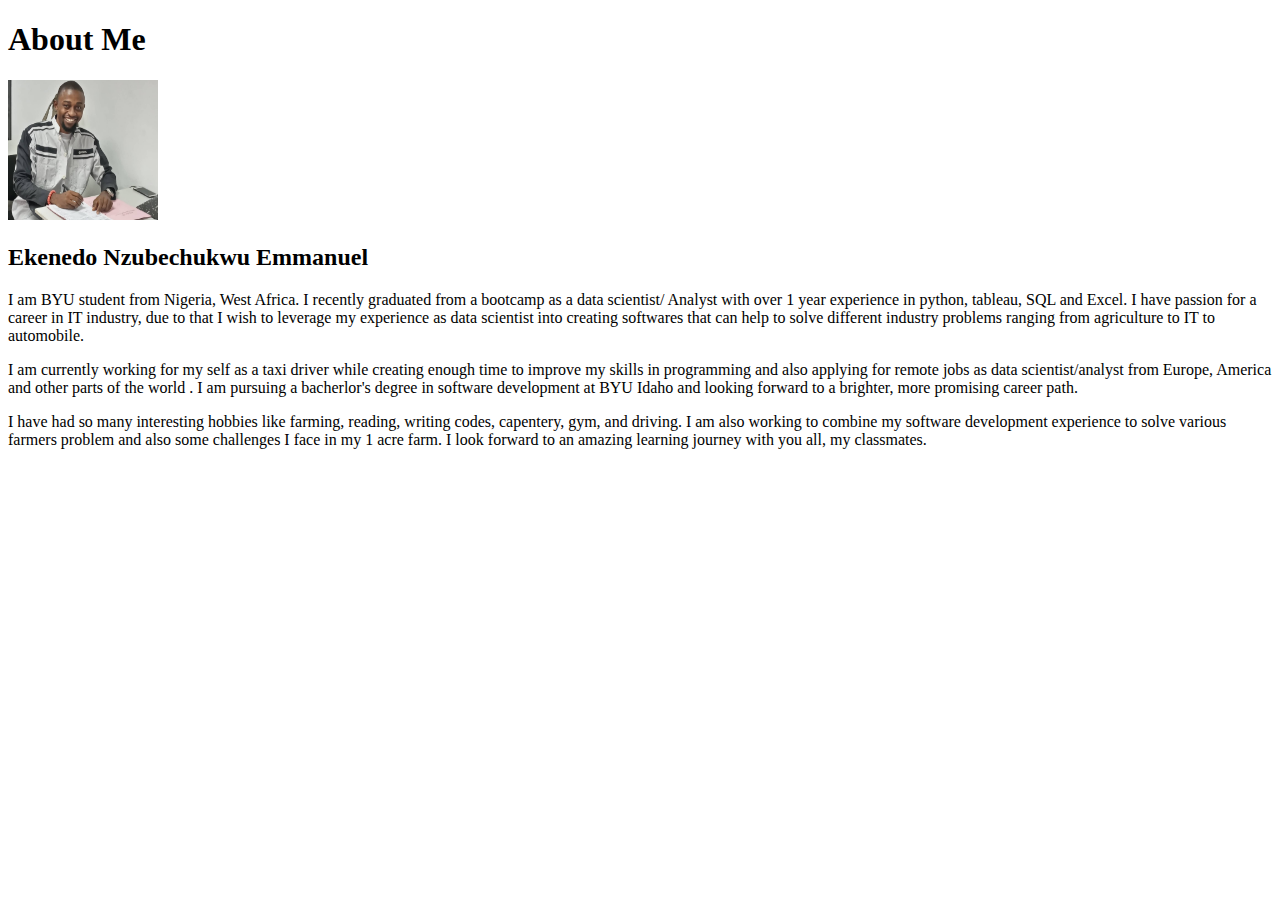
<file: AboutMe/index.html>
<!DOCTYPE html>
    <html lang="en">
    <head>
        <meta charset="UTF-8">
        <meta name="viewport" content="width=device-width, initial-scale=1.0">
        <title>Everything About Me</title>
    </head>
    <body>
        <h1>About Me</h1>
        <img src="images/photo 2.jpg"
        width="150" 
        height="140">
        <h2>Ekenedo Nzubechukwu Emmanuel</h2>
        <p>I am BYU student from Nigeria, West Africa. I recently graduated from a bootcamp as
             a data scientist/ Analyst with over 1 year experience in python, tableau, SQL and Excel. 
             I have passion for a career in IT industry, 
             due to that I wish to leverage my experience as 
             data scientist into creating softwares that can help to 
             solve different industry problems ranging from agriculture to IT to automobile. 
        </p>
        <p> I am currently working for my self as a taxi driver while creating enough time
            to improve my skills in programming and also applying for remote jobs as data 
            scientist/analyst from Europe, America and other parts of the world . 
            I am pursuing a bacherlor's degree in software development at BYU Idaho and looking 
            forward to a brighter, more promising career path.
        </p>
        <p>
            I have had so many interesting hobbies like farming, reading, writing codes, capentery, gym, and driving. 
            I am also working to combine my software development experience to solve various farmers problem 
            and also some challenges I face in my 1 acre farm.
            I look forward to an amazing learning journey with you all, my classmates.
        </p>
    </body>
    </html>
</file>
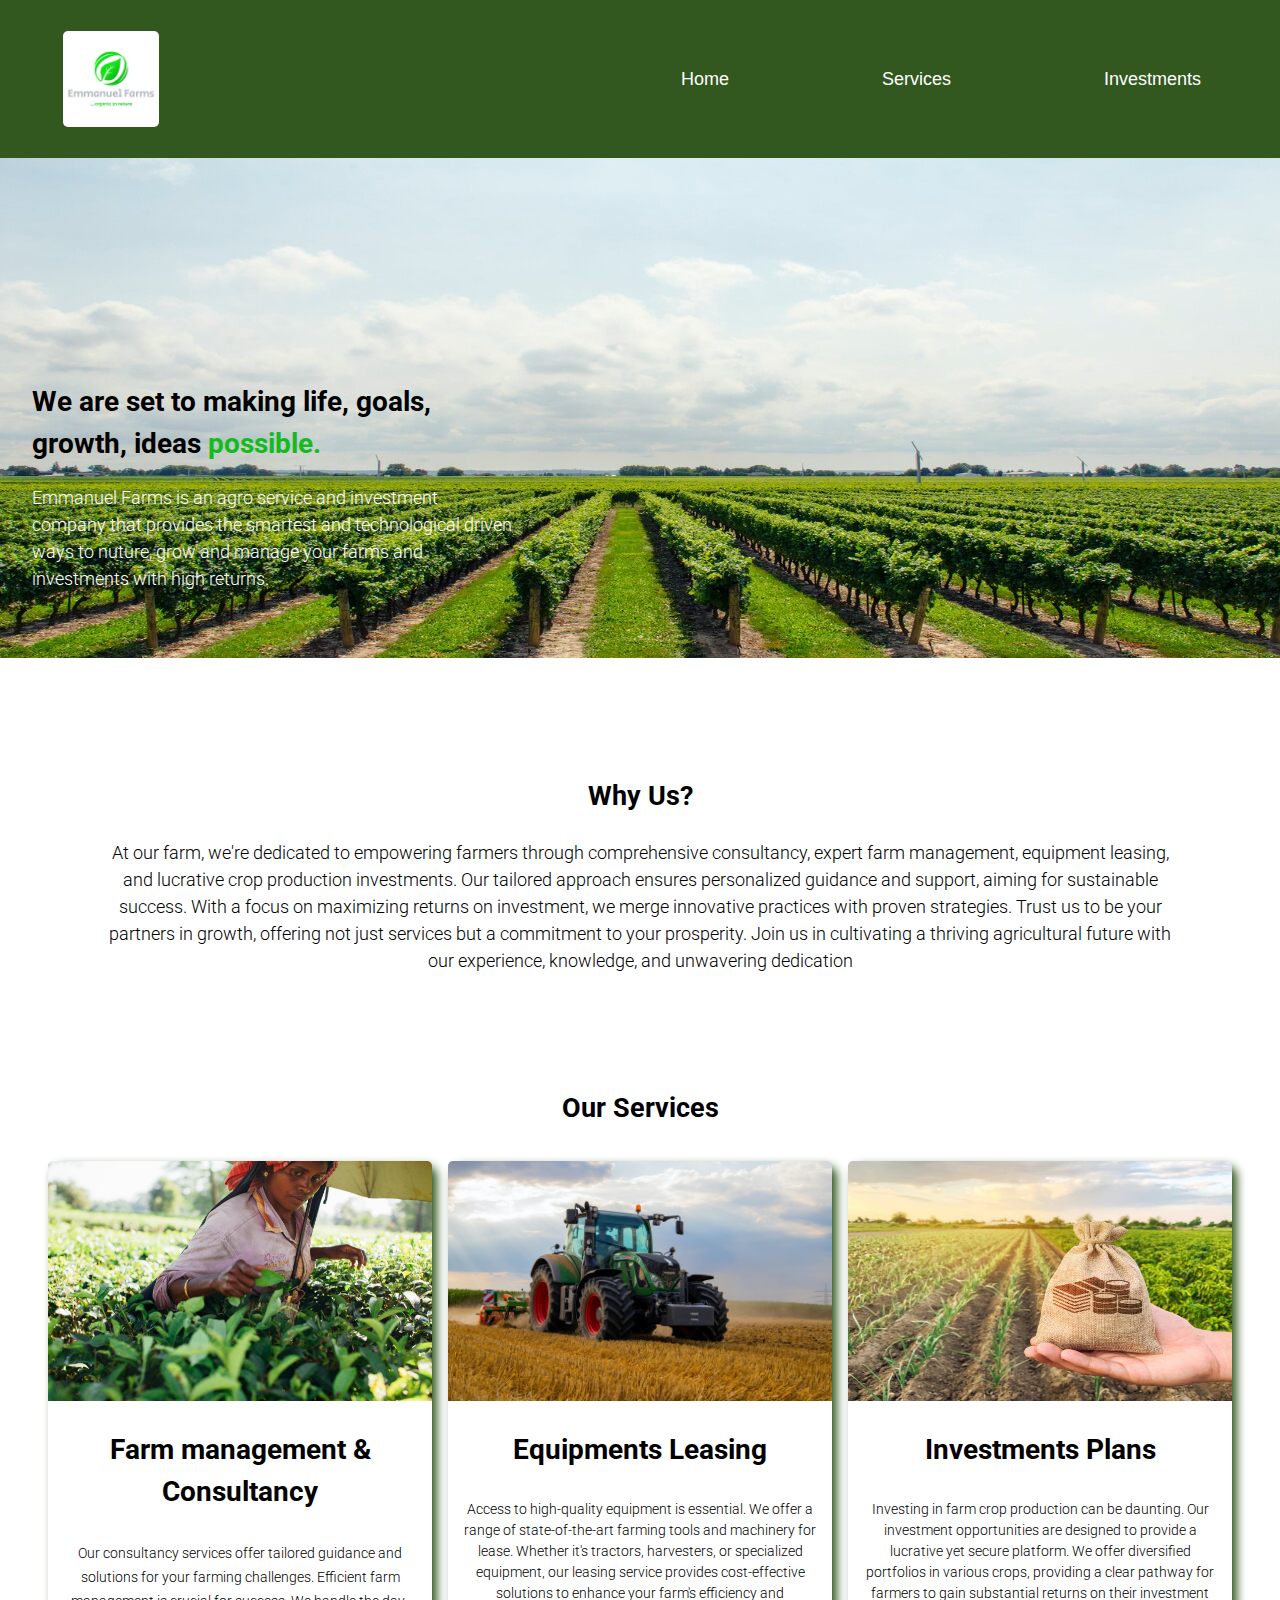
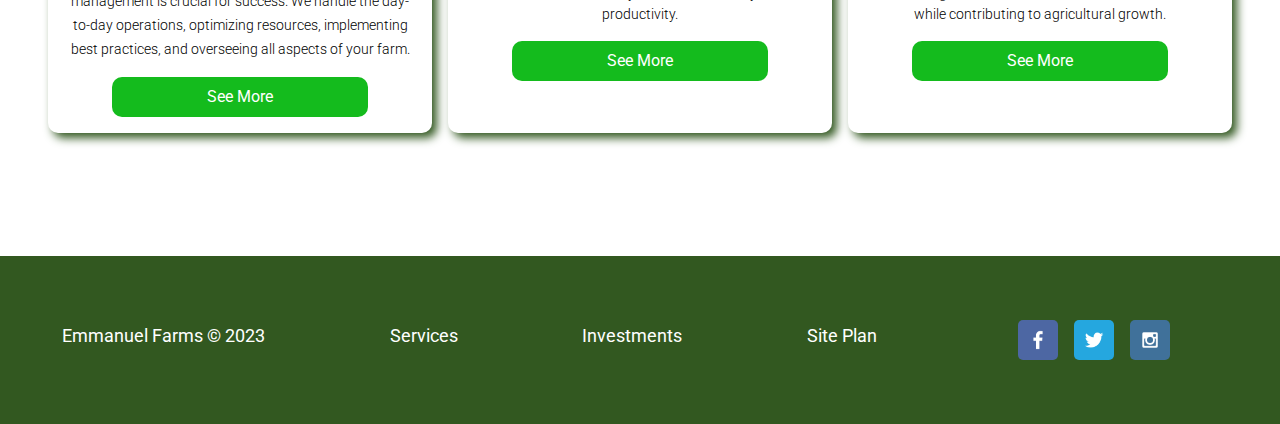
<file: emmanuel-farms/index.html>
<!DOCTYPE html>
<html lang="en">
<head>
    <meta charset="UTF-8">
    <meta name="viewport" content="width=device-width, initial-scale=1.0">
    <title>Emmanuel Farms Home Page</title>
    <link rel="stylesheet" href="styles/style.css">
    <link rel="preconnect" href="https://fonts.googleapis.com">
<link rel="preconnect" href="https://fonts.gstatic.com" crossorigin>
<link href="https://fonts.googleapis.com/css2?family=Poppins:wght@300;400;600&family=Roboto:wght@300;400;500&display=swap" rel="stylesheet">
<link rel="stylesheet" href="https://cdnjs.cloudflare.com/ajax/libs/font-awesome/6.4.0/css/all.min.css" integrity="sha512-iecdLmaskl7CVkqkXNQ/ZH/XLlvWZOJyj7Yy7tcenmpD1ypASozpmT/E0iPtmFIB46ZmdtAc9eNBvH0H/ZpiBw==" crossorigin="anonymous" referrerpolicy="no-referrer">
</head>
<body>
    <!-- <header>
        <a href="home.html" class="logo">
            <img src="images/logo.png" alt="logo" class="logo-image">
        </a>
       
        <nav class="nav">
        
        <ul class="nav-lists">
                <li class="nav-list-items"><a class="nav-list-links" href="home.html">Home</a></li>
                <li class="nav-list-items"><a class="nav-list-links" href="service.html">Services</a></li>
                <li class="nav-list-items"><a class="nav-list-links" href="investments.html">Investments</a></li>
            </ul>
            
        </nav>

        </header> -->

        <nav>
            <a href="index.html" class="logo">
                <img src="images/logo.png" alt="logo" class="logo-image">
            </a>
                <label for="toggler">
                    <i class="fa fa-bars"></i>
                </label>
            <input type="checkbox" id="toggler" name="toggler">
                <div class="menu">
                    <ul class="list">
                        <li class="nav-list-items"><a class="nav-list-links" href="index.html">Home</a></li>
                        <li class="nav-list-items"><a class="nav-list-links" href="service.html">Services</a></li>
                        <li class="nav-list-items"><a class="nav-list-links" href="investments.html">Investments</a></li> 
                    </ul>
                </div>
            </nav>


    <section class="bg-section">
        <div class="bg-container">
            <div class="bg-img">
                <img src="images/banner-image.jpg" alt="banner-image" class="banner-image">
            </div>
            <div class="bg-text">
                <h1>We are set to making life, goals, growth, ideas <span class="h1-span">possible.</span></h1>
                <p>Emmanuel Farms is an agro service and investment company that provides 
                    the smartest and technological driven ways to nuture, grow and manage your farms and investments with high returns.
                </p>
            </div>
        </div>
    </section>

    <section class="why-us">
        <div class="why-us-container">
            <h2>Why Us?</h2>
            <p>At our farm, we're dedicated to empowering farmers through comprehensive consultancy, expert farm management, equipment leasing,
                 and lucrative crop production investments. Our tailored approach ensures personalized guidance and support, aiming for sustainable success. 
                 With a focus on maximizing returns on investment, we merge innovative practices with proven strategies. Trust us to be your partners in growth, offering not just services 
                 but a commitment to your prosperity. Join us in cultivating a thriving agricultural future with our experience, knowledge, and unwavering dedication
            </p>
        </div>
    </section>

    <section class="our-services">
        <div class="our-service-container">
            <h2>Our Services</h2>
            <div class="card-container slideshow-container">
                <div class="card-divs mySlides fade">
                    
                    <img src="images/farm-management.jpg" alt="" class="card-image">
                    <h3>Farm management & Consultancy</h3>
                    <p>Our consultancy services offer tailored guidance and solutions for your farming
                         challenges. Efficient farm management is crucial for success. We handle the day-to-day operations, optimizing resources, implementing best practices,
                         and overseeing all aspects of your farm.
                    </p>
                    <div class="btn">
                        <p>See More</p>
                    </div>                    
                   
                </div>

                <div class="card-divs mySlides fade">
                 
                    <img src="images/tractor.jpg" alt="" class="card-image">
                    <h3>Equipments Leasing</h3>
                    <p>Access to high-quality equipment is essential. We offer a range of state-of-the-art farming tools and machinery for lease.
                         Whether it's tractors, harvesters, or specialized equipment, our leasing service provides cost-effective solutions to enhance your farm's efficiency 
                         and productivity.
                    </p>
                    <div class="btn">
                        <p>See More</p>
                    </div>    
                </div>

                <div class="card-divs mySlides fade">
                    
                    <img src="images/farm-investment.jpg" alt="" class="card-image">
                    <h3>Investments Plans</h3>
                    <p>Investing in farm crop production can be daunting.
                         Our investment opportunities are designed to provide a lucrative yet secure platform. 
                         We offer diversified portfolios in various crops, providing a clear pathway for farmers to gain substantial returns on their investment while contributing to agricultural growth.

                    </p>
                    <div class="btn">
                        <p>See More</p>
                    </div>  
                    
                </div>
                <!-- Next and previous buttons
                <a class="prev" onclick="plusSlides(-1)">&#10094; </a>
                <a class="next" onclick="plusSlides(1)">&#10095;</a>
               -->
            </div>
            <br>
            <!-- The dots/circles -->
            <!-- <div style="text-align: center;">
                <span class="dot" onclick="currentSlide(1)"></span>
                <span class="dot" onclick="currentSlide(2)"></span>
                <span class="dot" onclick="currentSlide(3)"></span>
            </div> -->
        </div>
    </section>

    <footer>
        <p>Emmanuel Farms &copy; 2023</p>
            <p><a href="service.html">Services</a></p>
            <p><a href="investments.html">Investments</a></p>
            <p><a href="site-plan.html">Site Plan</a></p>
            <div class="social">
                <a href="https://facebook.combine"  target="_blank">
                    <img src="images/facebook.png" alt="facebook fire_icon">
                </a>
                <a href="https://twitter.com"  target="_blank">
                    <img src="images/twitter.png" alt="twitter icon">
                </a>
                <a href="https://instagram.com"  target="_blank">
                    <img src="images/instagram.png" alt="instagram icon">
                </a>
            </div>
    </footer>

    <!-- <script>
        let slideIndex = 1;
showSlides(slideIndex);

// Next/previous controls
function plusSlides(n) {
  showSlides(slideIndex += n);
}

// Thumbnail image controls
function currentSlide(n) {
  showSlides(slideIndex = n);
}

function showSlides(n) {
  let i;
  let slides = document.getElementsByClassName("mySlides");
  let dots = document.getElementsByClassName("dot");
  if (n > slides.length) {slideIndex = 1}
  if (n < 1) {slideIndex = slides.length}
  for (i = 0; i < slides.length; i++) {
    slides[i].style.display = "none";
  }
  for (i = 0; i < dots.length; i++) {
    dots[i].className = dots[i].className.replace(" active", "");
  }
  slides[slideIndex-1].style.display = "block";
  dots[slideIndex-1].className += " active";
}
    </script> -->
</body>
</html>
</file>
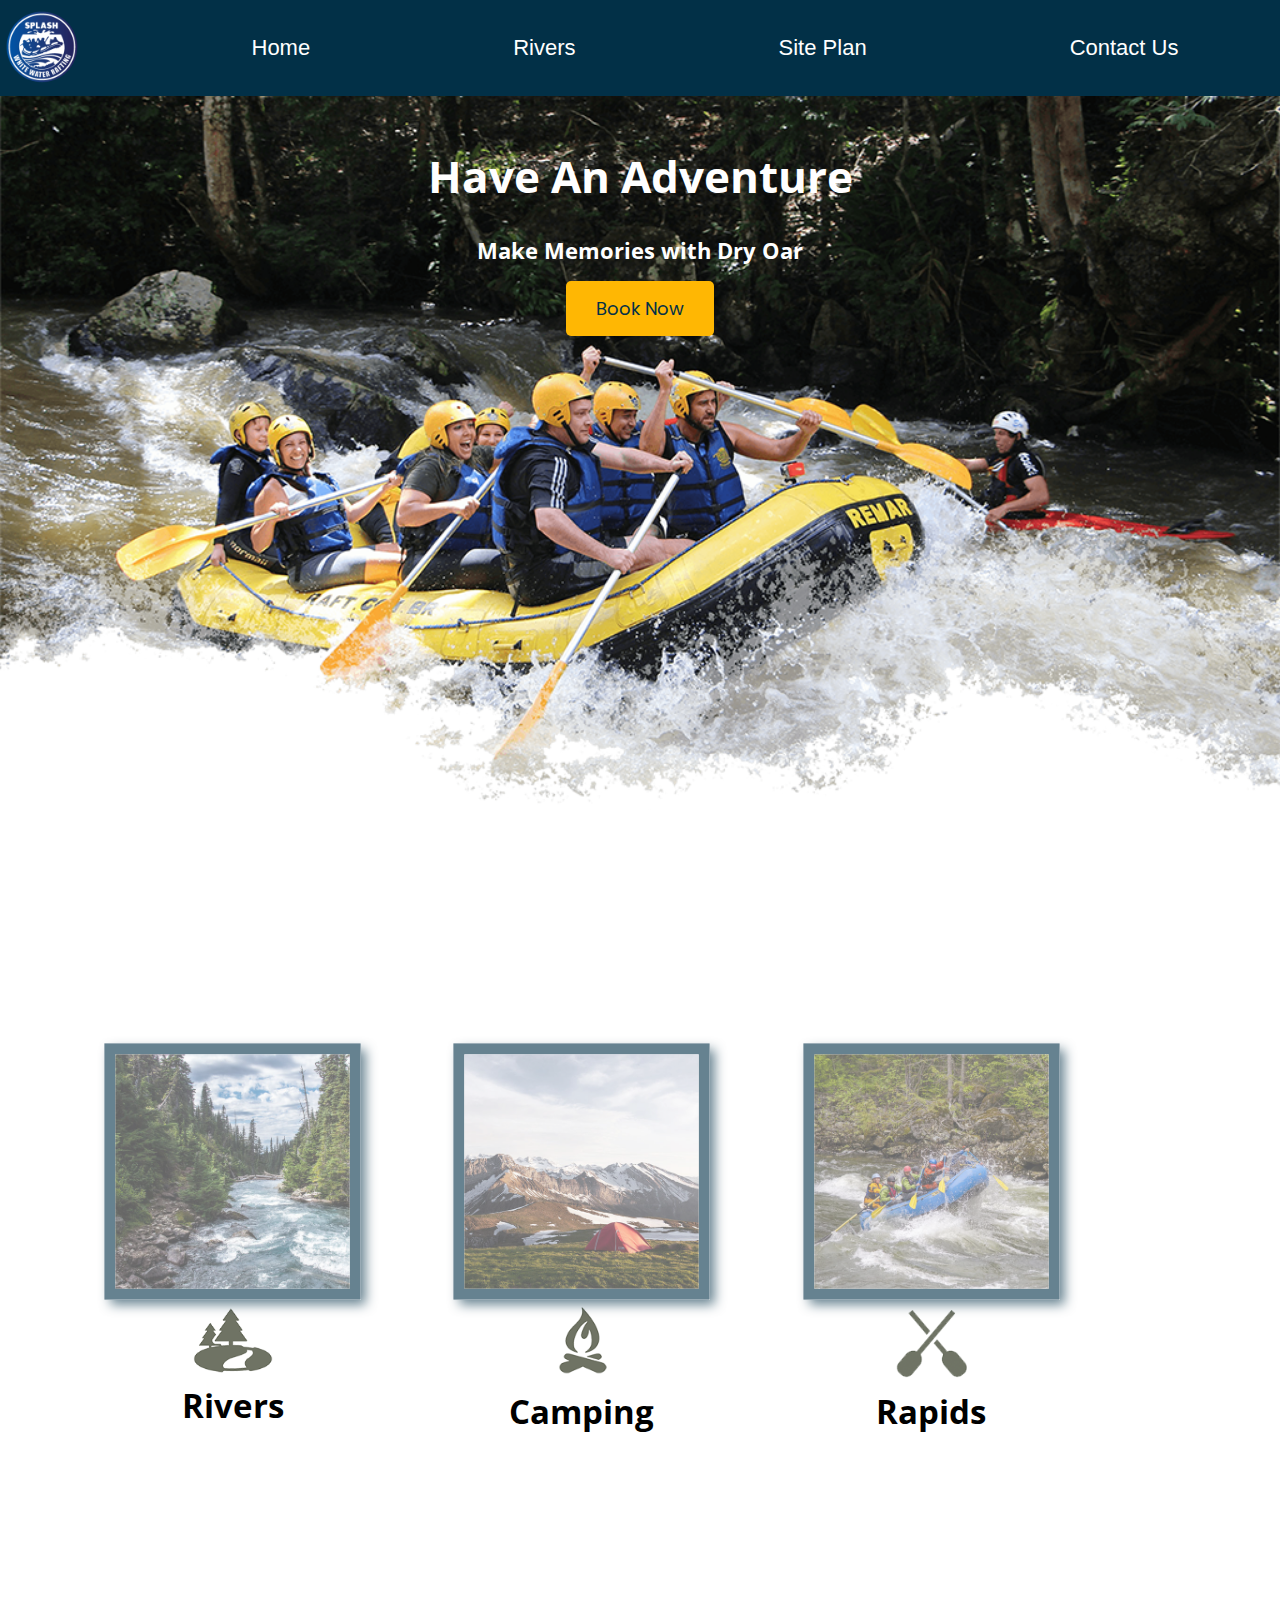
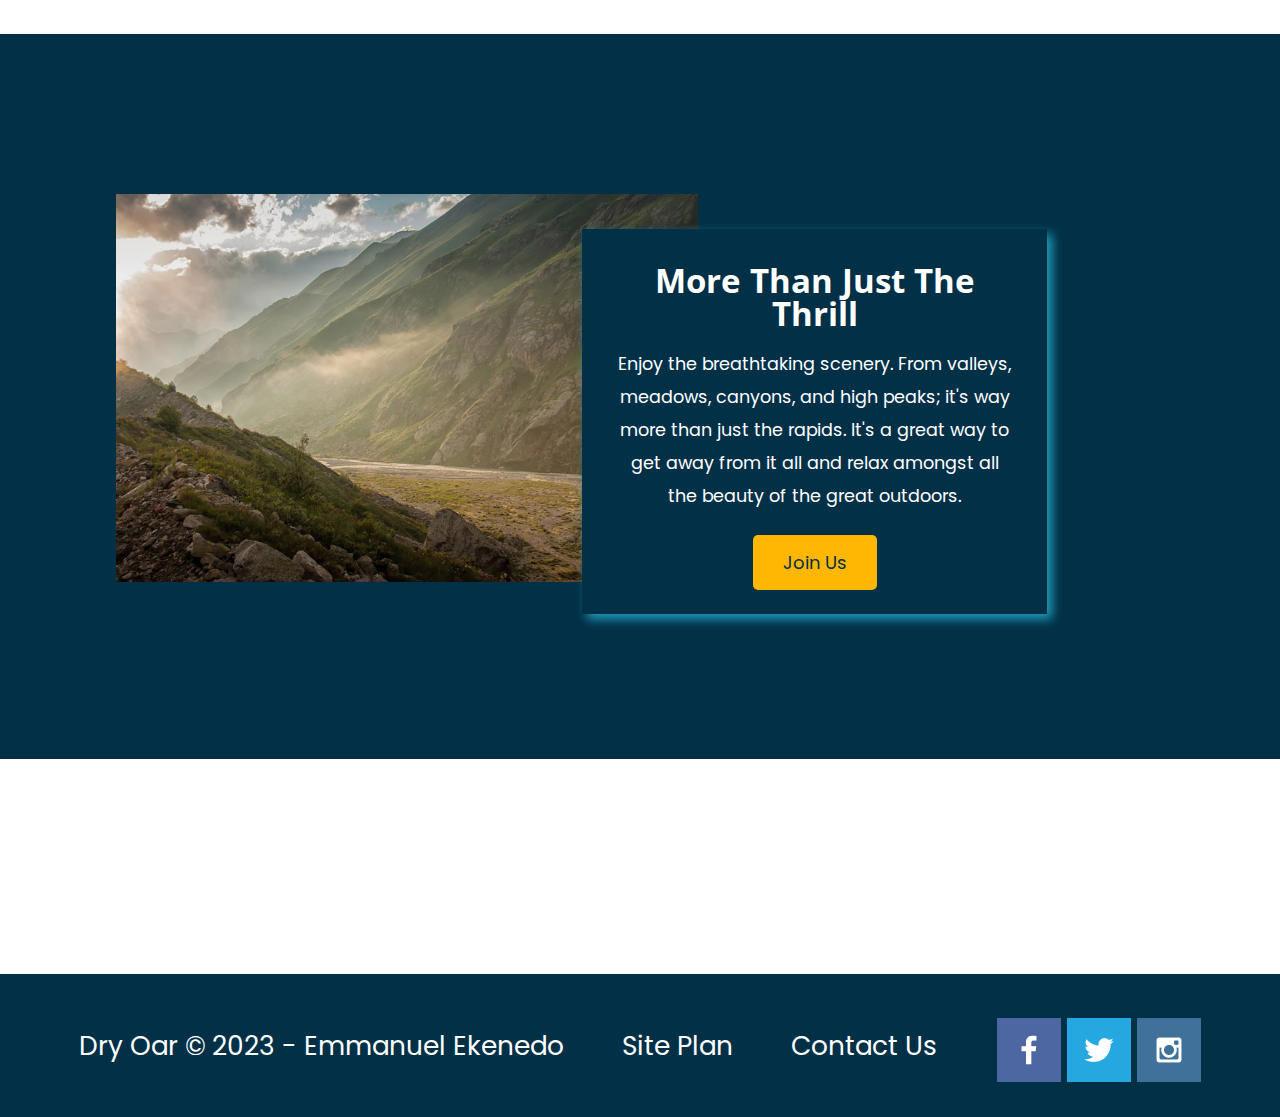
<file: wwr/index.html>
<!DOCTYPE html>
<html lang="en">
<head>
    <meta charset="UTF-8">
    <meta name="viewport" content="width=device-width, initial-scale=1.0">
    <title>Whitewater Rafting Vacations | Dry Oar Boating | Home</title>
    <link rel="stylesheet" href="styles/style.css">
    
</head>
<body>
    <div id="content">
        <header>
            <a id = "logo_link" href="index.html">
                <img class = "logo" src="images/wwr-logo.png" alt="Dry Oar Logo">
            </a>
            <nav>
                <a href="index.html">Home</a>
                <a href="rivers.html">Rivers</a>
                <a href="site-plan-rafting.html">Site Plan</a>
                <a href="contactus.html">Contact Us</a>
            </nav>
        </header>
        <div id = "hero">
            <div id="hero-box">
                <img id = "hero-img" src="images/hero.png" alt="People enjoying white water Rafting">
            </div>
            <section id = "hero-msg">
                <h1 class="home-title">Have An Adventure</h1>
                <h4>Make Memories with Dry Oar</h4>
                <div class="button-box">
                    <a class="book" href="contactus.html">Book Now</a>
                </div>
            </section>
        </div>
        <main class="home-grid">
            <section class="rivers-card">
                <img class="card-img" src="images/rivers.jpg" alt="river in forest">
                <img class="icon" src="images/river_icon.png" alt="river icon">
                <h2>Rivers</h2>
            </section>
            <section class="camping-card">
                <img class="card-img" src="images/camping.jpg" alt="tent in mountains">
                <img class="icon" src="images/fire_icon.png" alt="fire icon">
                <h2>Camping</h2>
            </section>
            <section class="rapids-card">
                <img class="card-img" src="images/rapids.jpg" alt="rafting boat">
                <img class="icon" src="images/oars.png" alt="oars icon">
                <h2>Rapids</h2>
            </section>
            <div id="background" ></div>
            <img class="mountains" src="images/mountains.jpg" alt="Misty mountains">
            <section class="msg">
                <h2>More Than Just The Thrill</h2>
                <p>Enjoy the breathtaking scenery. From valleys, meadows, canyons, and high peaks; 
                    it's way more than just the rapids.
                    It's a great way to get away from it all and relax amongst all the beauty of the great outdoors.
                </p>
                <a class="join" href="rivers.html">Join Us</a>
            </section>
        </main>
        <footer>
            <p>Dry Oar &copy; 2023 - Emmanuel Ekenedo</p>
            <p><a href="site-plan-rafting.html">Site Plan</a></p>
            <p><a href="contactus.html">Contact Us</a></p>
            <div class="social">
                <a href="https://facebook.combine"  target="_blank">
                    <img src="images/facebook.png" alt="facebook fire_icon">
                </a>
                <a href="https://twitter.com"  target="_blank">
                    <img src="images/twitter.png" alt="twitter icon">
                </a>
                <a href="https://instagram.com"  target="_blank">
                    <img src="images/instagram.png" alt="instagram icon">
                </a>
            </div>
        </footer>
    </div>   
</body>
</html>
</file>
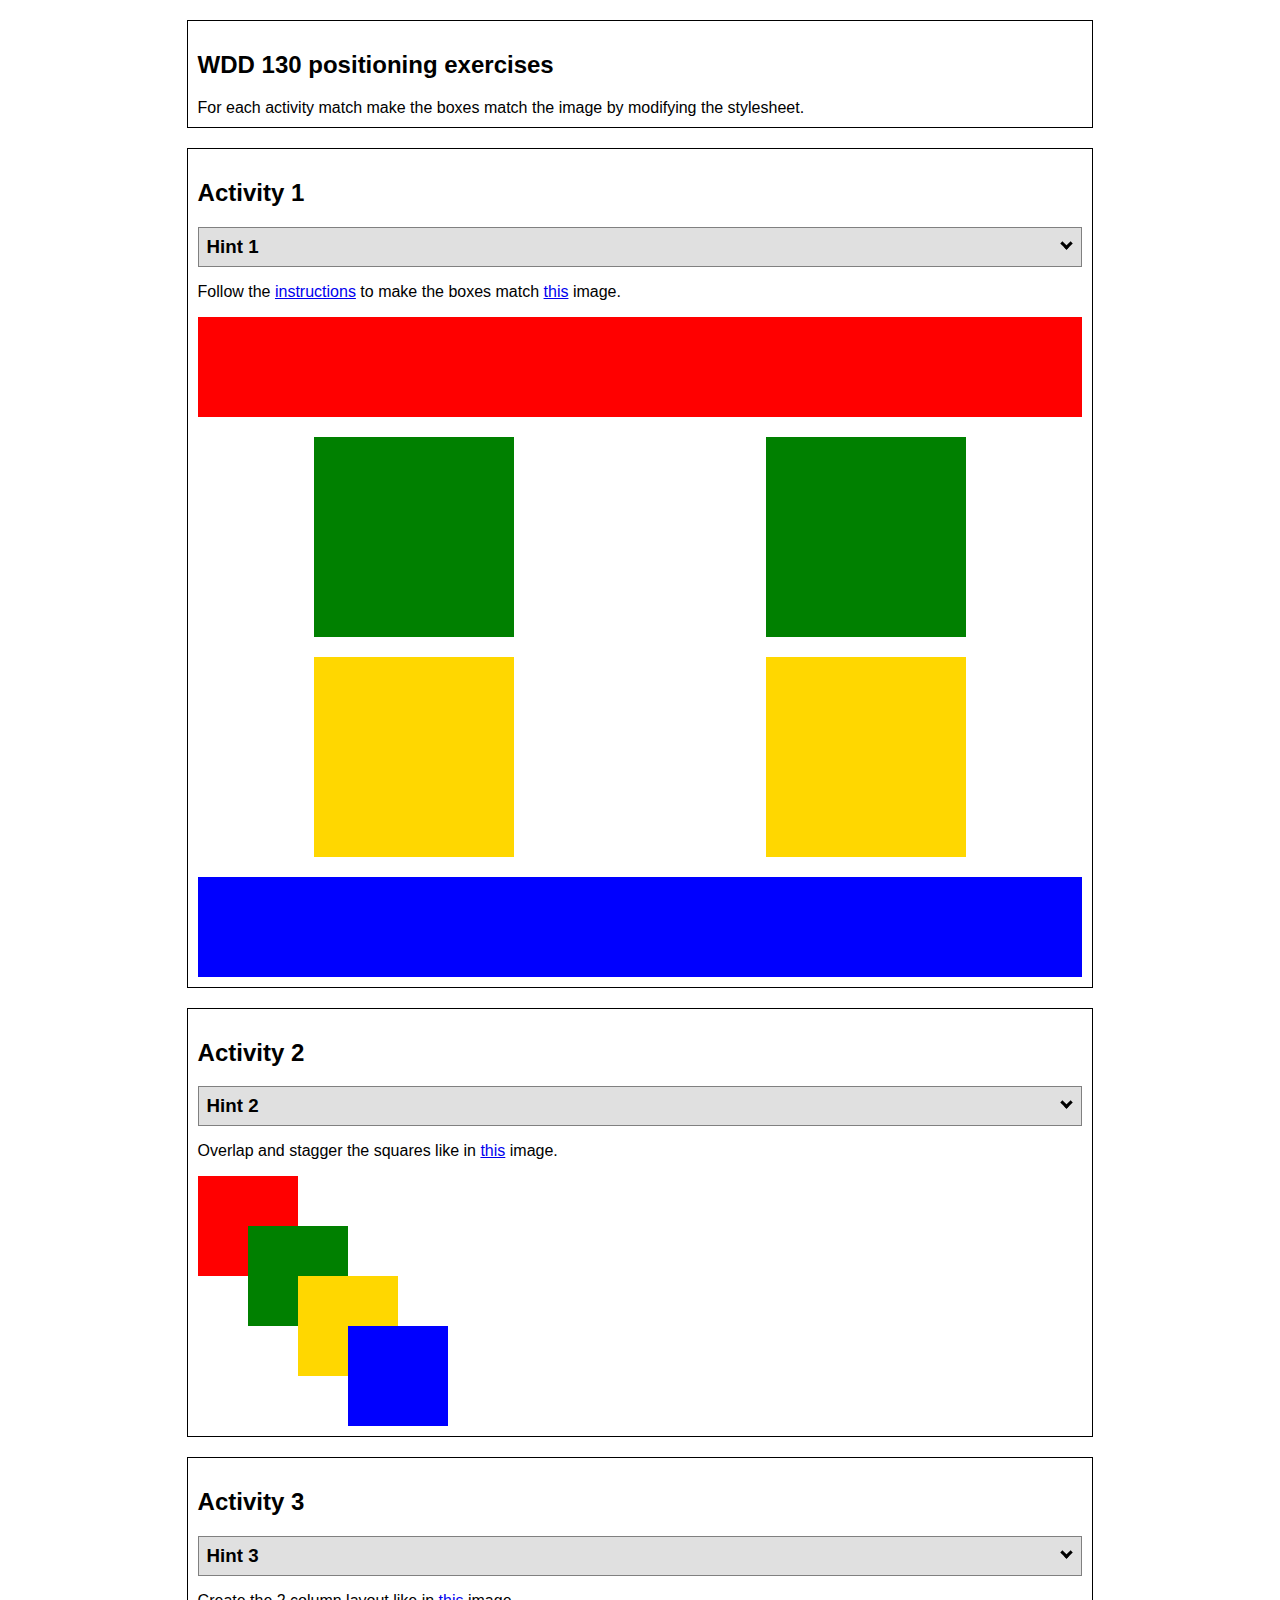
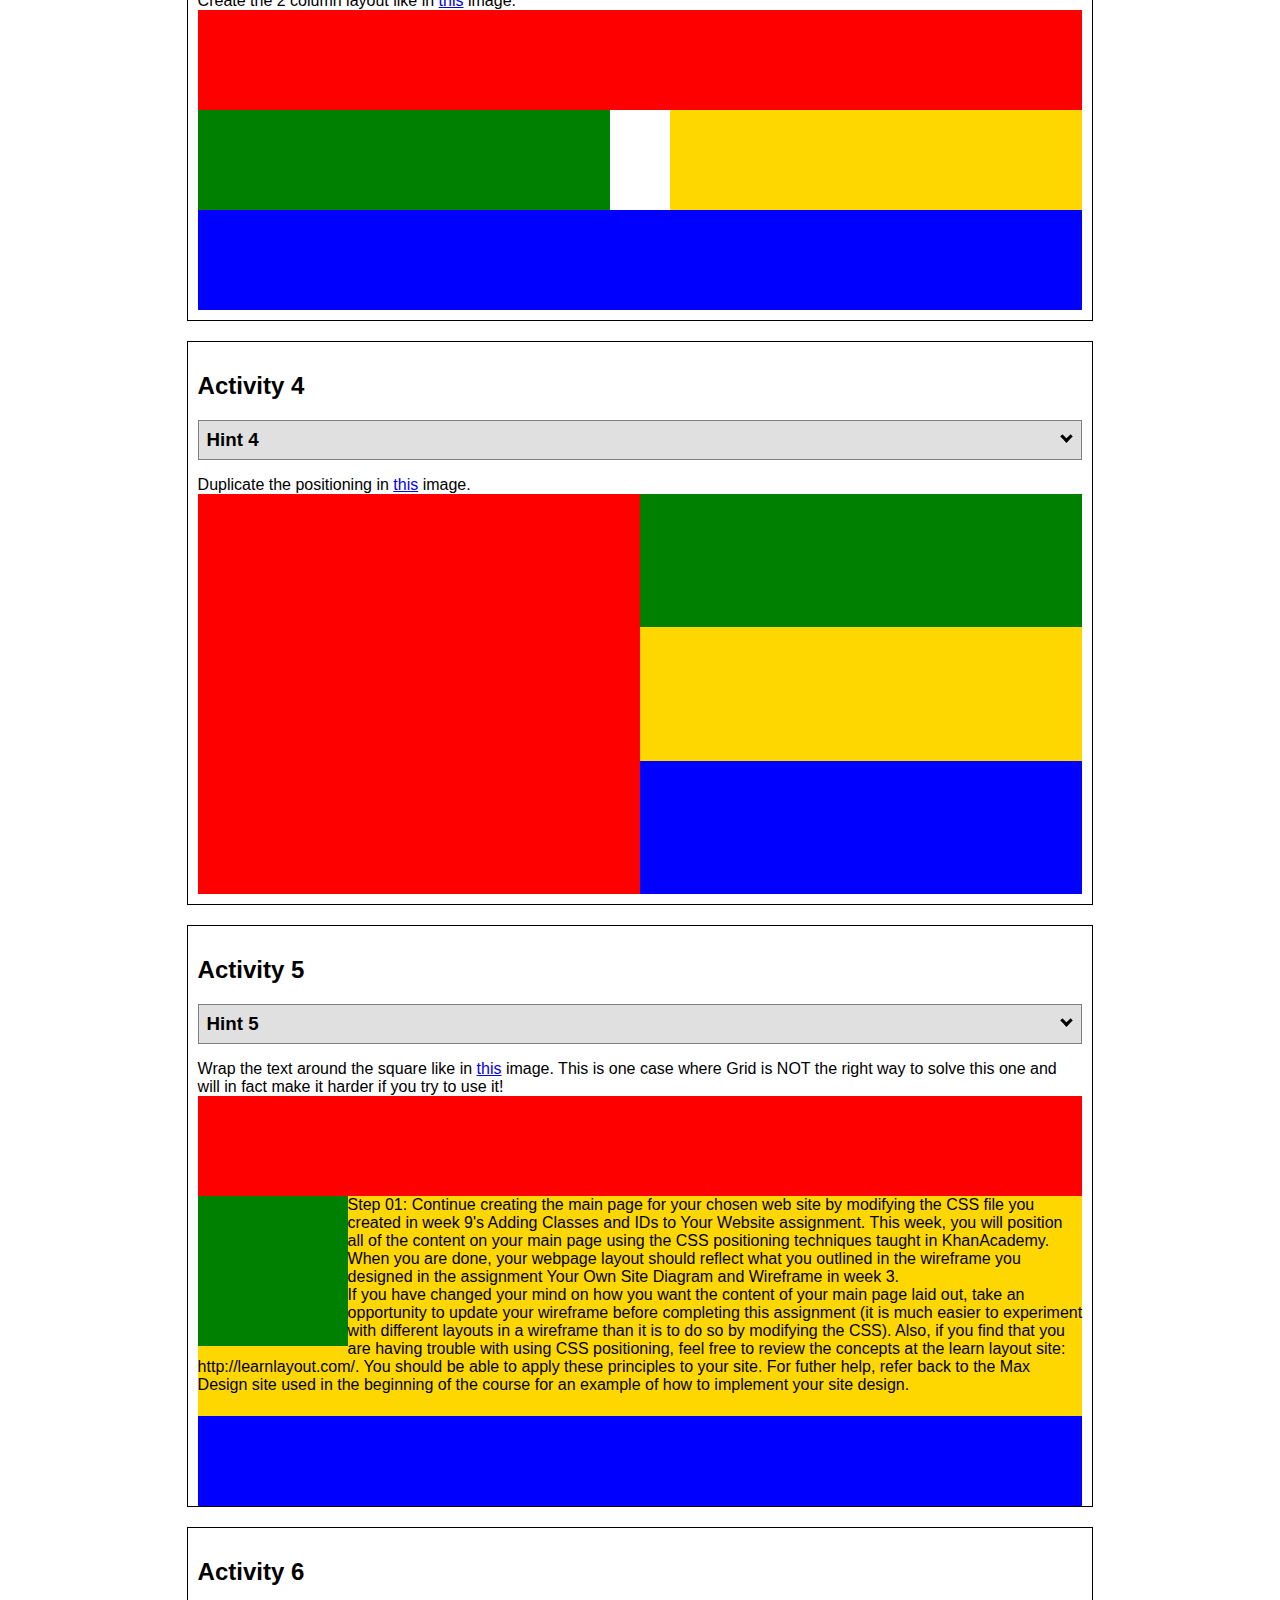
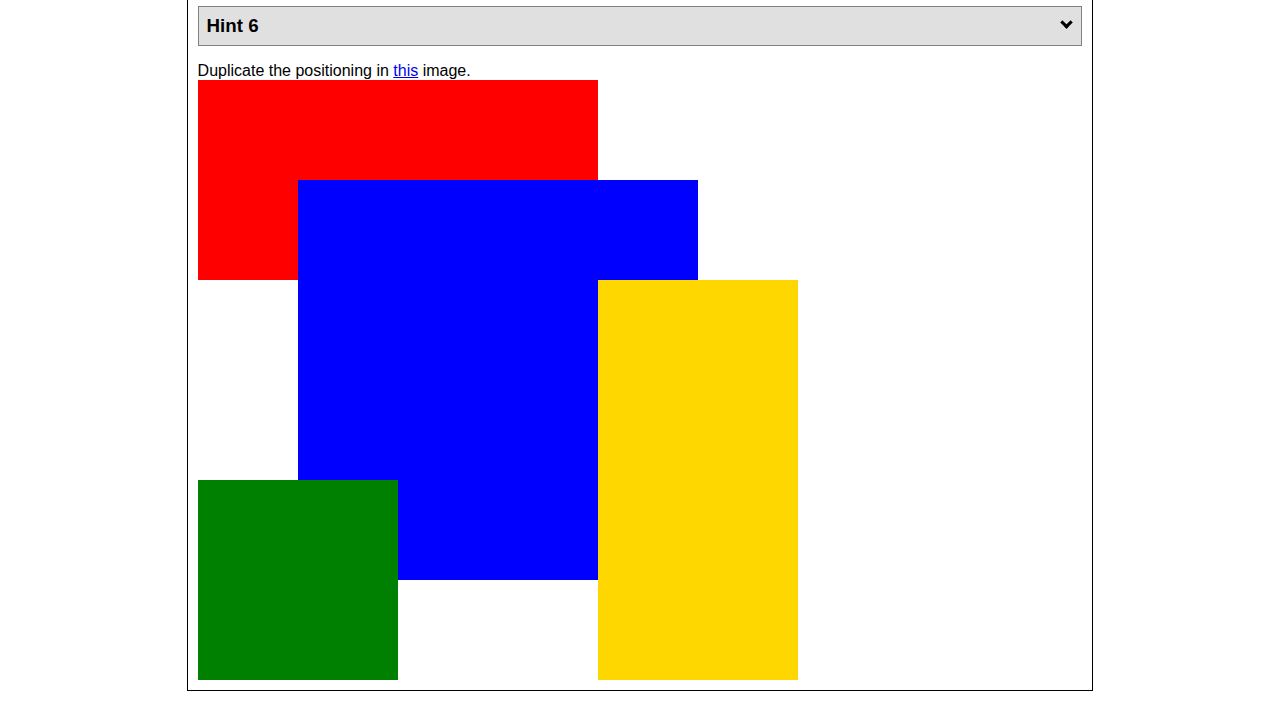
<file: positioning.html>
<!DOCTYPE html>
<html lang="en">
  <head>
    <!-- HTML - Name: positioning.html -->
    <title>Positioning Activity</title>
    <link rel="stylesheet" type="text/css" href="positionstyles.css" />
  </head>
  <body>
    <div class="activity">
      <h2>WDD 130 positioning exercises</h2>
      For each activity match make the boxes match the image by modifying the stylesheet.</div>
    <div class="activity">
      <h2>Activity 1</h2>
      <section class="hint"><input type="checkbox" ><i></i> <h3>Hint 1</h3><div><p>Check out the <a href="https://byui-wdd.github.io/wdd130/activities/w06-css-positioning.html" target="_blank">activity instructions</a> in Ilearn!</p></div></section>
      <p>Follow the <a href="https://byui-wdd.github.io/wdd130/activities/w06-css-positioning.html" target="_blank">instructions</a> to make the boxes match  <a href="https://byui-wdd.github.io/wdd130/images/example1.png" target="_blank">this</a> image.</p>
      <div class="content1" >
        <div class="red1" ></div>
        <div class="green1" ></div>
        <div class="green1" ></div>
        <div class="yellow1"></div>
        <div class="yellow1"></div>
        <div class="blue1"></div>
      </div>
    </div>
    <div class="activity">
      <h2>Activity 2</h2>
      <section class="hint"><input type="checkbox" > <h3>Hint 2</h3><i></i><div>
      <ul>
      <li>grid-template-columns: 50px 50px 50px 50px 50px </li></ul></div></section>
      <p>Overlap and stagger the squares like in <a href="https://byui-wdd.github.io/wdd130/images/example2.png" target="_blank">this</a> image.</p>
      <div class="content2" >
        <div class="red2" ></div>
        <div class="green2" ></div>
        <div class="yellow2"></div>
        <div class="blue2"></div>
      </div>
    </div>
    <div class="activity">
      <h2>Activity 3</h2>
      <section class="hint"><input type="checkbox" > <h3>Hint 3</h3><i></i><div><p>This one is going to be best solved with CSS Grid. Remember to make the boxes the right width first...then start moving them around. </p><h4>Properties used:</h4><ul><li>display:grid;</li><li>grid-template-columns:</li><li>grid-column-gap:</li>
        <li>grid-column:</li>  </ul></div></section>
      Create the 2 column layout like in <a href="https://byui-wdd.github.io/wdd130/images/example3.png" target="_blank">this</a>  image.
      <div class="content3" >
        <div class="red3" ></div>
        <div class="green3" ></div>
        <div class="yellow3"></div>
        <div class="blue3"></div>
      </div>
    </div>
    <div class="activity">
      <h2>Activity 4</h2>
      <section class="hint"><input type="checkbox" > <h3>Hint 4</h3><i></i><div><p>For the others we have been primarily concerned with width. For this one you will need to adjust height as well. </p><h4>Properties used:</h4><ul><li>display:grid;</li><li>grid-template-columns:</li><li>grid-row:</li></ul></div></section>
      Duplicate the positioning in <a href="https://byui-wdd.github.io/wdd130/images/example4.png" target="_blank">this</a> image. 
      <div class="content4" >
        <div class="red4" ></div>
        <div class="green4" ></div>
        <div class="yellow4"></div>
        <div class="blue4"></div>
      </div>
    </div>

    <div class="activity">
      <h2>Activity 5</h2>
      <section class="hint"><input type="checkbox" > <h3>Hint 5</h3><i></i><div><p>Grid is <strong>not</strong> the right way to do this.  In fact there is only one way to really do that...and that is with float. Remember that we float the thing we want the text to wrap around.  Also remember to start by making all the shapes the right size and shape.</p><h4>Properties used:</h4><ul><li>float: left;</li></ul></div></section>
      Wrap the text around the square like in <a href="https://byui-wdd.github.io/wdd130/images/example5.png" target="_blank">this</a> image. This is one case where Grid is NOT the right way to solve this one and will in fact make it harder if you try to use it!
      <div class="content5" >
        <div class="red5" ></div>
        <div class="green5" ></div>
        <div class="yellow5">Step 01: Continue creating the main page for your chosen web site by modifying the CSS file you created in week 9's Adding Classes and IDs to Your Website assignment. This week, you will position all of the content on your main page using the CSS positioning techniques taught in KhanAcademy. When you are done, your webpage layout should reflect what you outlined in the wireframe you designed in the assignment Your Own Site Diagram and Wireframe in week 3. <br />
          If you have changed your mind on how you want the content of your main page laid out, take an opportunity to update your wireframe before completing this assignment (it is much easier to experiment with different layouts in a wireframe than it is to do so by modifying the CSS). Also, if you find that you are having trouble with using CSS positioning, feel free to review the concepts at the learn layout site: http://learnlayout.com/. You should be able to apply these principles to your site. For futher help, refer back to the Max Design site used in the beginning of the course for an example of how to implement your site design.</div>
        <div class="blue5"></div>
      </div>
    </div>
    <div class="activity">
      <h2>Activity 6</h2>
      <section class="hint"><input type="checkbox" > <h3>Hint 6</h3><i></i><div><p>This one is all about visualizing the grid behind the layout. If you are having a hard time doing that first: all the sizes are even multiples of 100, and second here is another example with the lines drawn: <a href="https://byui-wdd.github.io/wdd130/images/example6-hint.png" target="_blank">example 6 with lines</a>. For this one you will find it easiest if you use px for the column width. You can also use <kbd>z-index</kbd> to control the element layering.    </p><h4>Properties used:</h4><ul><li>display:grid;</li><li>grid-template-columns:</li><li>grid-column:</li><li>grid-row:</li><li><a href="https://www.w3schools.com/cssref/pr_pos_z-index.asp" target="_blank">z-index:</a></li></ul></div></section>
      Duplicate the positioning in <a href="https://byui-wdd.github.io/wdd130/images/example6.png" target="_blank">this</a> image.
      <div class="content6" >
        <div class="red6" ></div>
        <div class="green6" ></div>
        <div class="yellow6"></div>
        <div class="blue6"></div>
      </div>
    </div>
  </body>
</html>
</file>
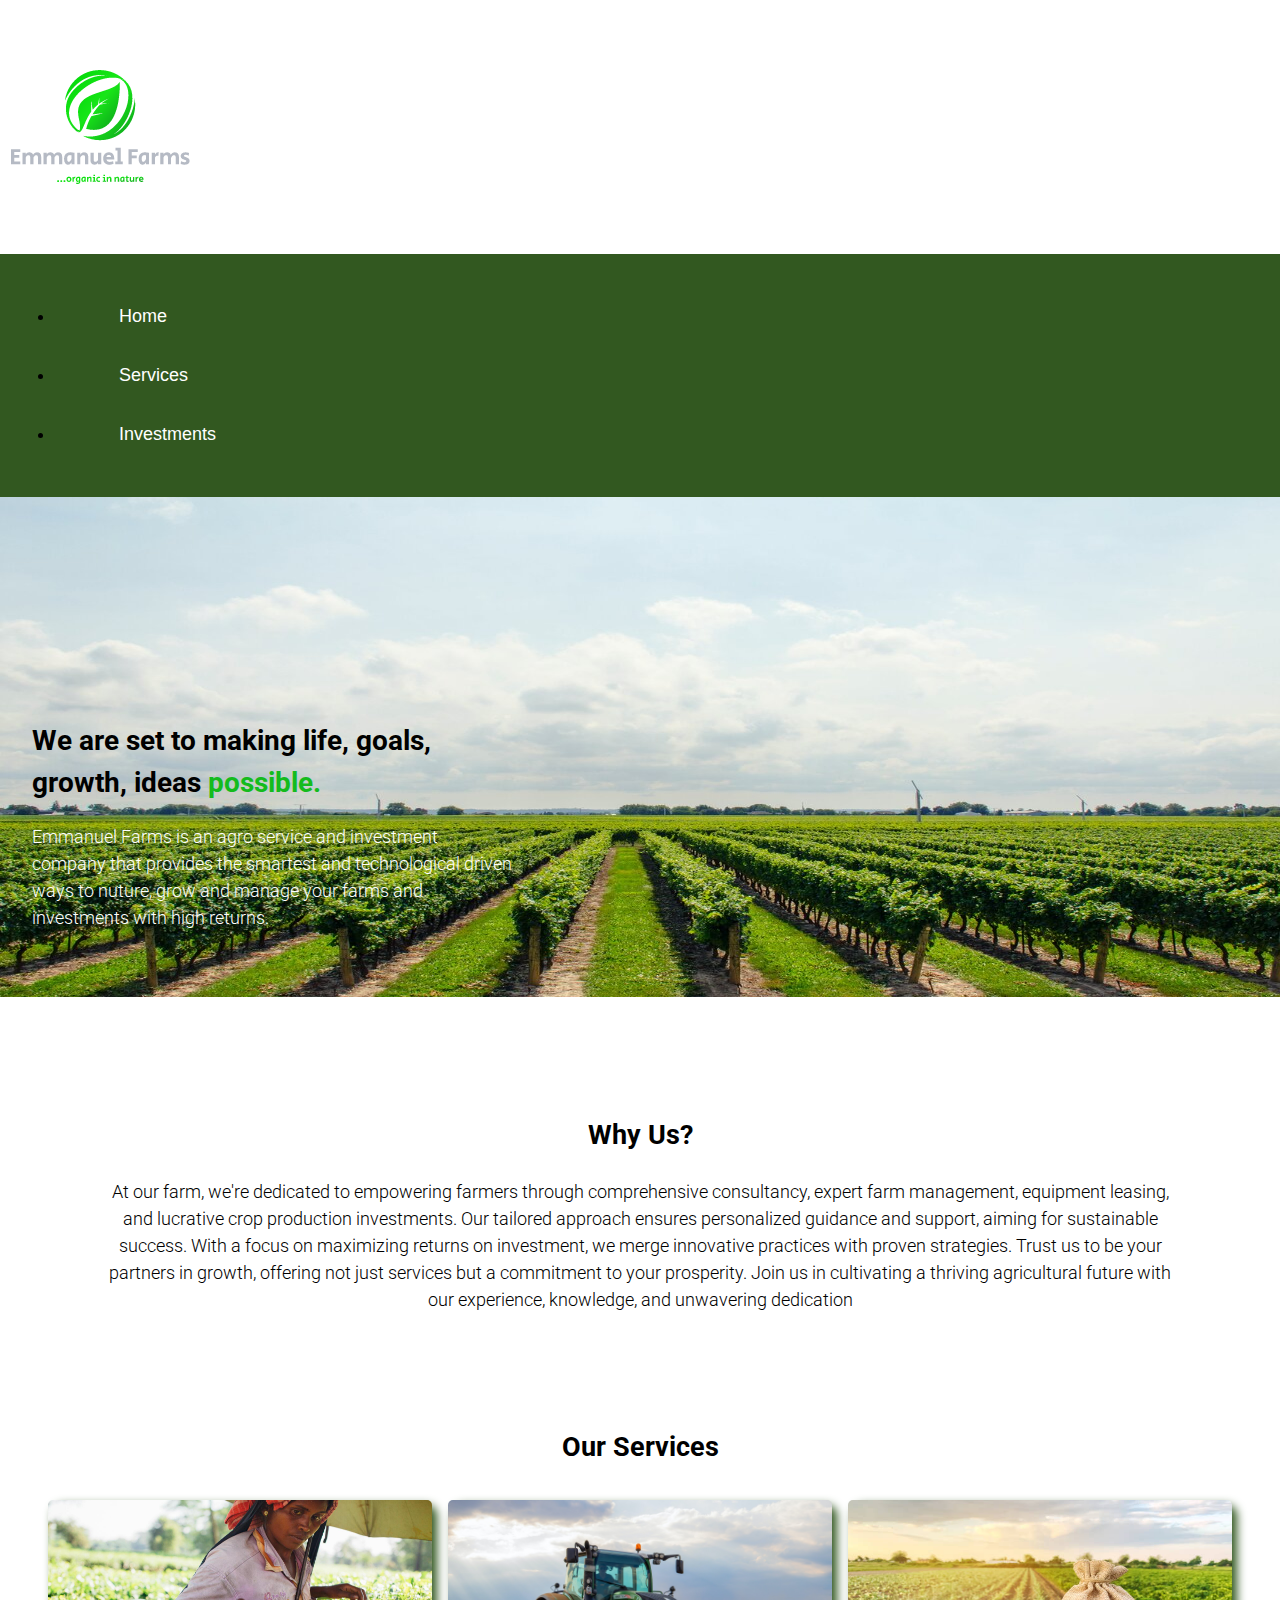
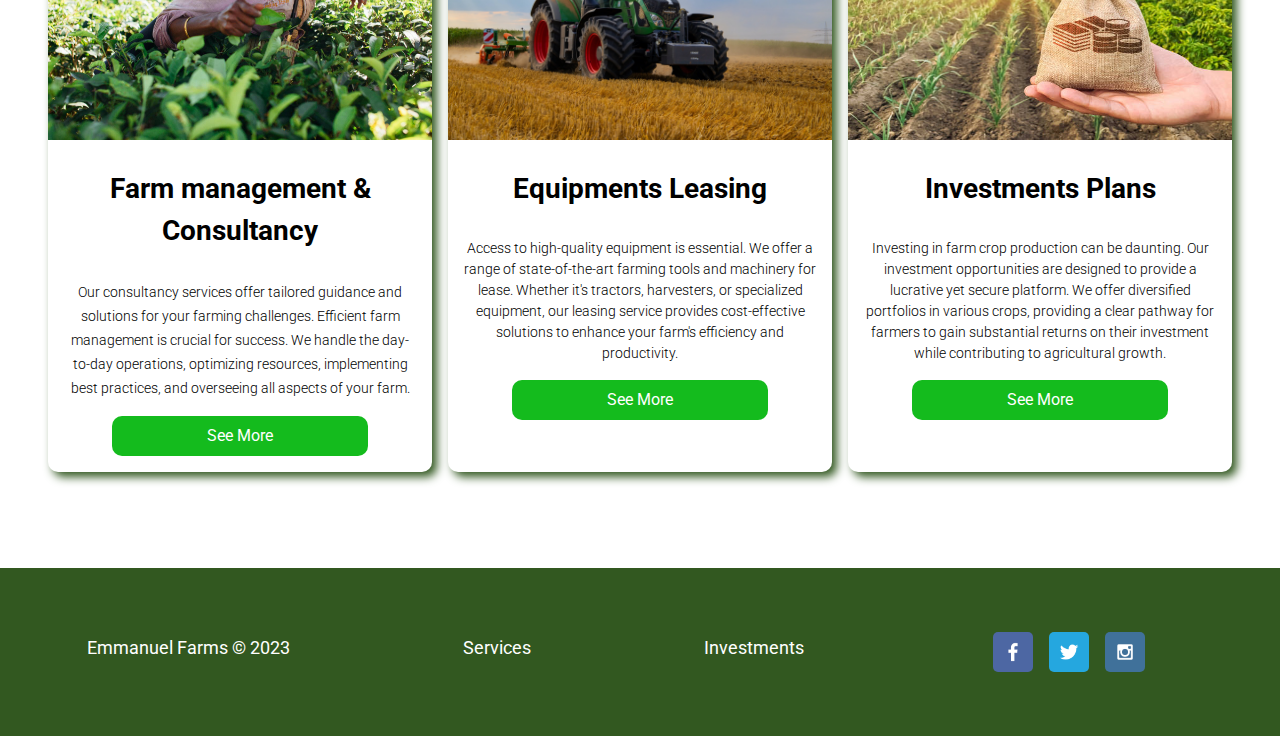
<file: emmanuel-farms/home.html>
<!DOCTYPE html>
<html lang="en">
<head>
    <meta charset="UTF-8">
    <meta name="viewport" content="width=device-width, initial-scale=1.0">
    <title>Emmanuel Farms Home Page</title>
    <link rel="stylesheet" href="styles/style.css">
    <link rel="preconnect" href="https://fonts.googleapis.com">
<link rel="preconnect" href="https://fonts.gstatic.com" crossorigin>
<link href="https://fonts.googleapis.com/css2?family=Poppins:wght@300;400;600&family=Roboto:wght@300;400;500&display=swap" rel="stylesheet">
</head>
<body>
    <header>
        <a href="home.html" class="logo">
            <img src="images/logo.png" alt="logo" class="logo-image">
        </a>
        <nav class="nav">
            <ul class="nav-lists">
                <li class="nav-list-items"><a class="nav-list-links" href="home.html">Home</a></li>
                <li class="nav-list-items"><a class="nav-list-links" href="service.html">Services</a></li>
                <li class="nav-list-items"><a class="nav-list-links" href="investments.html">Investments</a></li>
            </ul>
        </nav>
    </header>

    <section class="bg-section">
        <div class="bg-container">
            <div class="bg-img">
                <img src="images/banner-image.jpg" alt="banner-image" class="banner-image">
            </div>
            <div class="bg-text">
                <h1>We are set to making life, goals, growth, ideas <span class="h1-span">possible.</span></h1>
                <p>Emmanuel Farms is an agro service and investment company that provides 
                    the smartest and technological driven ways to nuture, grow and manage your farms and investments with high returns.
                </p>
            </div>
        </div>
    </section>

    <section class="why-us">
        <div class="why-us-container">
            <h2>Why Us?</h2>
            <p>At our farm, we're dedicated to empowering farmers through comprehensive consultancy, expert farm management, equipment leasing,
                 and lucrative crop production investments. Our tailored approach ensures personalized guidance and support, aiming for sustainable success. 
                 With a focus on maximizing returns on investment, we merge innovative practices with proven strategies. Trust us to be your partners in growth, offering not just services 
                 but a commitment to your prosperity. Join us in cultivating a thriving agricultural future with our experience, knowledge, and unwavering dedication
            </p>
        </div>
    </section>

    <section class="our-services">
        <div class="our-service-container">
            <h2>Our Services</h2>
            <div class="card-container">
                <div class="card-divs">
                    <img src="images/farm-management.jpg" alt="" class="card-image">
                    <h3>Farm management & Consultancy</h3>
                    <p>Our consultancy services offer tailored guidance and solutions for your farming
                         challenges. Efficient farm management is crucial for success. We handle the day-to-day operations, optimizing resources, implementing best practices,
                         and overseeing all aspects of your farm.
                    </p>
                    <div class="btn">
                        <p>See More</p>
                    </div>                    
                   
                </div>

                <div class="card-divs">
                    <img src="images/tractor.jpg" alt="" class="card-image">
                    <h3>Equipments Leasing</h3>
                    <p>Access to high-quality equipment is essential. We offer a range of state-of-the-art farming tools and machinery for lease.
                         Whether it's tractors, harvesters, or specialized equipment, our leasing service provides cost-effective solutions to enhance your farm's efficiency 
                         and productivity.
                    </p>
                    <div class="btn">
                        <p>See More</p>
                    </div>    
                </div>

                <div class="card-divs">
                    <img src="images/farm-investment.jpg" alt="" class="card-image">
                    <h3>Investments Plans</h3>
                    <p>Investing in farm crop production can be daunting.
                         Our investment opportunities are designed to provide a lucrative yet secure platform. 
                         We offer diversified portfolios in various crops, providing a clear pathway for farmers to gain substantial returns on their investment while contributing to agricultural growth.

                    </p>
                    <div class="btn">
                        <p>See More</p>
                    </div>    
                </div>
            </div>
        </div>
    </section>

    <footer>
        <p>Emmanuel Farms &copy; 2023</p>
            <p><a href="service.html">Services</a></p>
            <p><a href="investments.html">Investments</a></p>
            <div class="social">
                <a href="https://facebook.combine"  target="_blank">
                    <img src="images/facebook.png" alt="facebook fire_icon">
                </a>
                <a href="https://twitter.com"  target="_blank">
                    <img src="images/twitter.png" alt="twitter icon">
                </a>
                <a href="https://instagram.com"  target="_blank">
                    <img src="images/instagram.png" alt="instagram icon">
                </a>
            </div>
    </footer>
</body>
</html>
</file>
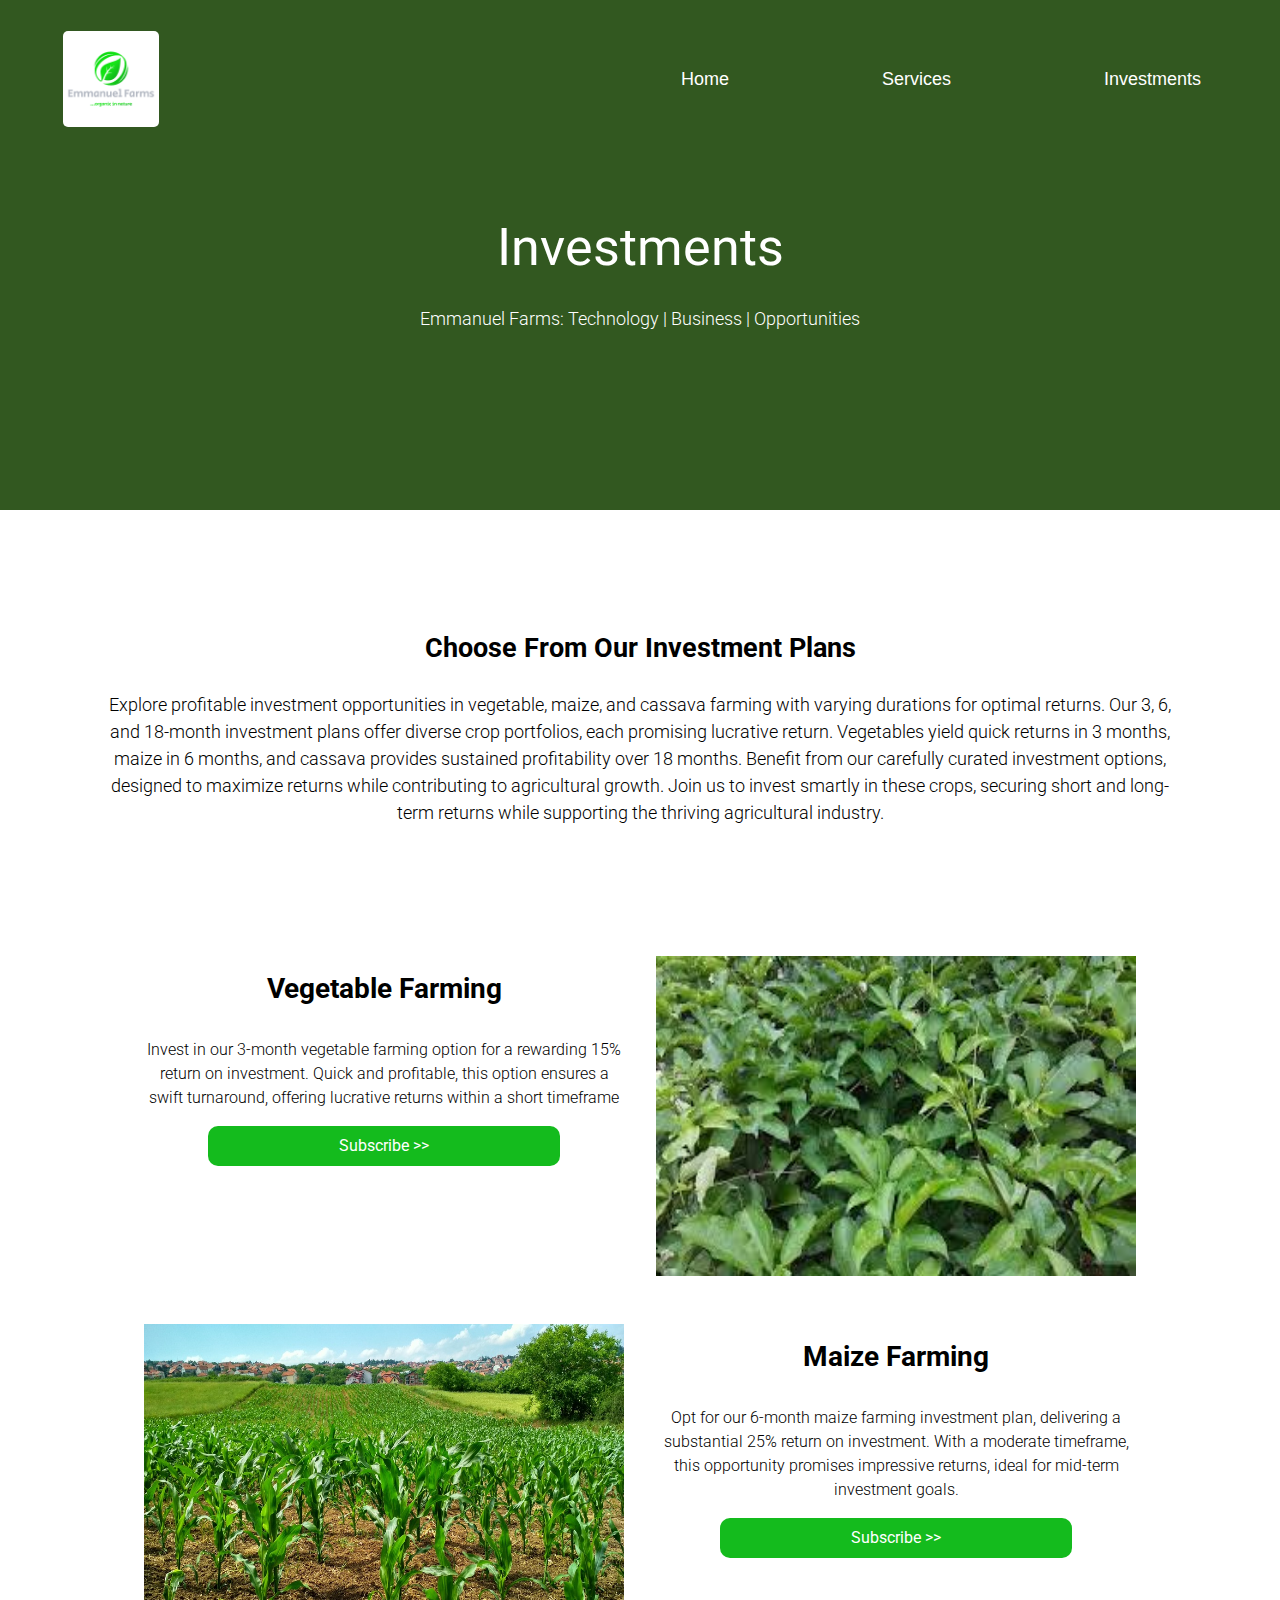
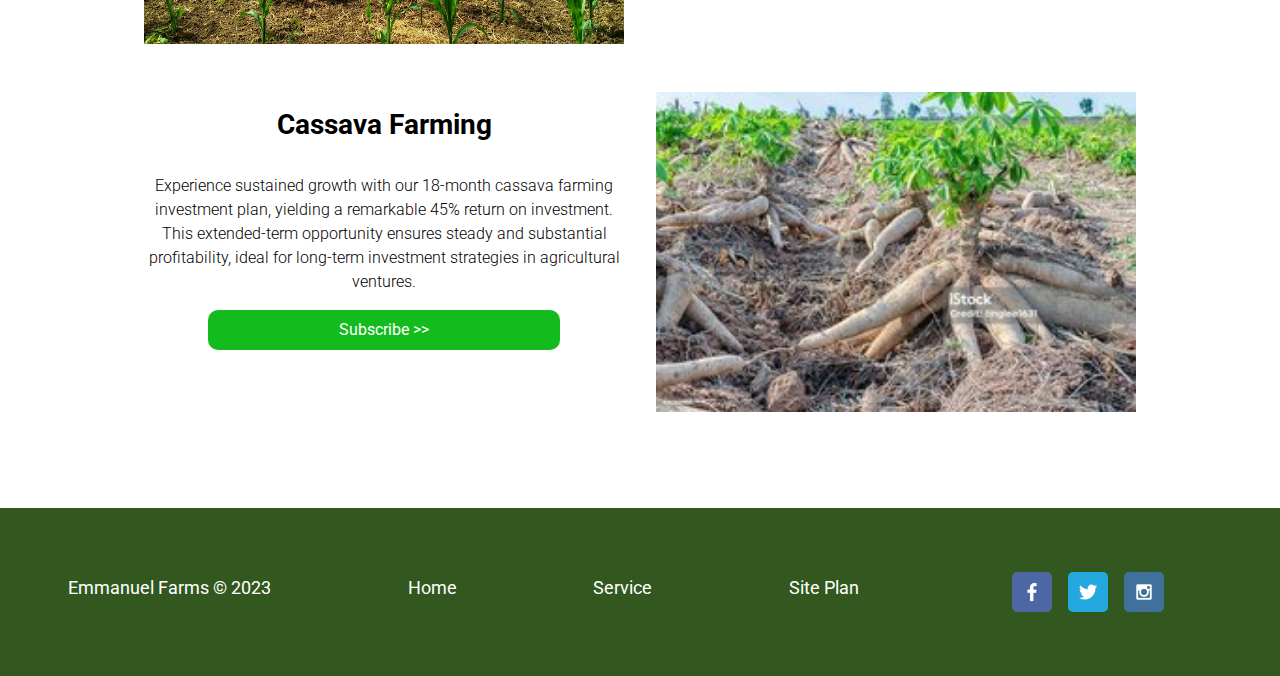
<file: emmanuel-farms/investments.html>
<!DOCTYPE html>
<html lang="en">
<head>
    <meta charset="UTF-8">
    <meta name="viewport" content="width=device-width, initial-scale=1.0">
    <title>Emmanuel Farms Service Page</title>
    <link rel="stylesheet" href="styles/style.css">
    <link rel="preconnect" href="https://fonts.googleapis.com">
<link rel="preconnect" href="https://fonts.gstatic.com" crossorigin>
<link href="https://fonts.googleapis.com/css2?family=Poppins:wght@300;400;600&family=Roboto:wght@300;400;500&display=swap" rel="stylesheet">
<link rel="stylesheet" href="https://cdnjs.cloudflare.com/ajax/libs/font-awesome/6.4.0/css/all.min.css" integrity="sha512-iecdLmaskl7CVkqkXNQ/ZH/XLlvWZOJyj7Yy7tcenmpD1ypASozpmT/E0iPtmFIB46ZmdtAc9eNBvH0H/ZpiBw==" crossorigin="anonymous" referrerpolicy="no-referrer">

</head>
<body>
    <!-- <header>
        <a href="home.html" class="logo">
            <img src="images/logo.png" alt="logo" class="logo-image">
        </a>
        <nav class="nav">
            <ul class="nav-lists">
                <li class="nav-list-items"><a class="nav-list-links" href="home.html">Home</a></li>
                <li class="nav-list-items"><a class="nav-list-links" href="service.html">Services</a></li>
                <li class="nav-list-items"><a class="nav-list-links" href="investments.html">Investments</a></li>
            </ul>
        </nav>
    </header> -->

    <nav>
        <a href="index.html" class="logo">
            <img src="images/logo.png" alt="logo" class="logo-image">
        </a>
            <label for="toggler">
                <i class="fa fa-bars"></i>
            </label>
        <input type="checkbox" id="toggler" name="toggler">
            <div class="menu">
                <ul class="list">
                    <li class="nav-list-items"><a class="nav-list-links" href="index.html">Home</a></li>
                    <li class="nav-list-items"><a class="nav-list-links" href="service.html">Services</a></li>
                    <li class="nav-list-items"><a class="nav-list-links" href="investments.html">Investments</a></li> 
                </ul>
            </div>
        </nav>

    <section class="background">
        <h1>Investments</h1>
        <p>Emmanuel Farms: Technology | Business | Opportunities</p>
     </section>


    <section class="section-message why-us why-us-container">
        
            <h2>
                Choose From Our Investment Plans
            </h2>
            <p>
            Explore profitable investment opportunities in vegetable, maize, and cassava farming with varying durations for optimal returns. 
            Our 3, 6, and 18-month investment plans offer diverse crop portfolios, each promising lucrative return. Vegetables yield quick returns in 3 months,
             maize in 6 months, and cassava provides sustained profitability over 18 months. Benefit from our carefully curated investment options, designed to 
             maximize returns while contributing to agricultural growth. Join us to invest smartly in these crops, securing short and long-term returns while 
             supporting the thriving agricultural industry.
        </p>
    </section>

     <section class="card-section">
        <div class="service-card-divs">
            <div class="text-image">
                <div class="text">
                    <h3>Vegetable Farming</h3>
                    <p>
                        Invest in our 3-month vegetable farming option for a rewarding 15% return on investment. 
                        Quick and profitable, this option ensures a swift turnaround, 
                        offering lucrative returns within a short timeframe
                    </p>
                    <div class="btn">
                        <p>Subscribe >></p>
                    </div>
                </div>
                <div class="service-image interchange">
                    <img src="images/vegetable-farm.jpg" alt="a vegetable farm" class="service-img-item">
                </div>
            </div>
        </div>
     </section>

     <section class="card-section">
        <div class="service-card-divs">
            <div class="text-image">
                <div class="service-image">
                    <img src="images/maize-farm.jpg" alt="a maize farm" class="service-img-item">
                </div>
                <div class="text">
                    <h3>Maize Farming</h3>
                    <p>
                        Opt for our 6-month maize farming investment plan,
                         delivering a substantial 25% return on investment. 
                         With a moderate timeframe, this opportunity promises impressive returns, ideal for mid-term investment goals.
                    </p>
                    <div class="btn">
                        <p>Subscribe >></p>
                    </div>
                </div>
                
            </div>
        </div>
     </section>

     <section class="card-section">
        <div class="service-card-divs">
            <div class="text-image">
                <div class="text">
                    <h3>Cassava Farming</h3>
                    <p>
                        Experience sustained growth with our 18-month cassava farming investment plan, 
                        yielding a remarkable 45% return on investment. 
                        This extended-term opportunity ensures steady and substantial profitability, 
                        ideal for long-term investment strategies in agricultural ventures.
                    </p>
                        <div class="btn">
                        <p>Subscribe >></p>
                    </div>
                </div>
                <div class="service-image interchange">
                    <img src="images/cassava-farm.jpg" alt="a cassava farm" class="service-img-item">
                </div>
            </div>
        </div>
     </section>

    <footer>
        <p>Emmanuel Farms &copy; 2023</p>
            <p><a href="index.html">Home</a></p>
            <p><a href="service.html">Service</a></p>
            <p><a href="site-plan.html">Site Plan</a></p>
            <div class="social">
                <a href="https://facebook.combine"  target="_blank">
                    <img src="images/facebook.png" alt="facebook fire_icon">
                </a>
                <a href="https://twitter.com"  target="_blank">
                    <img src="images/twitter.png" alt="twitter icon">
                </a>
                <a href="https://instagram.com"  target="_blank">
                    <img src="images/instagram.png" alt="instagram icon">
                </a>
            </div>
    </footer>
</body>
</html>
</file>
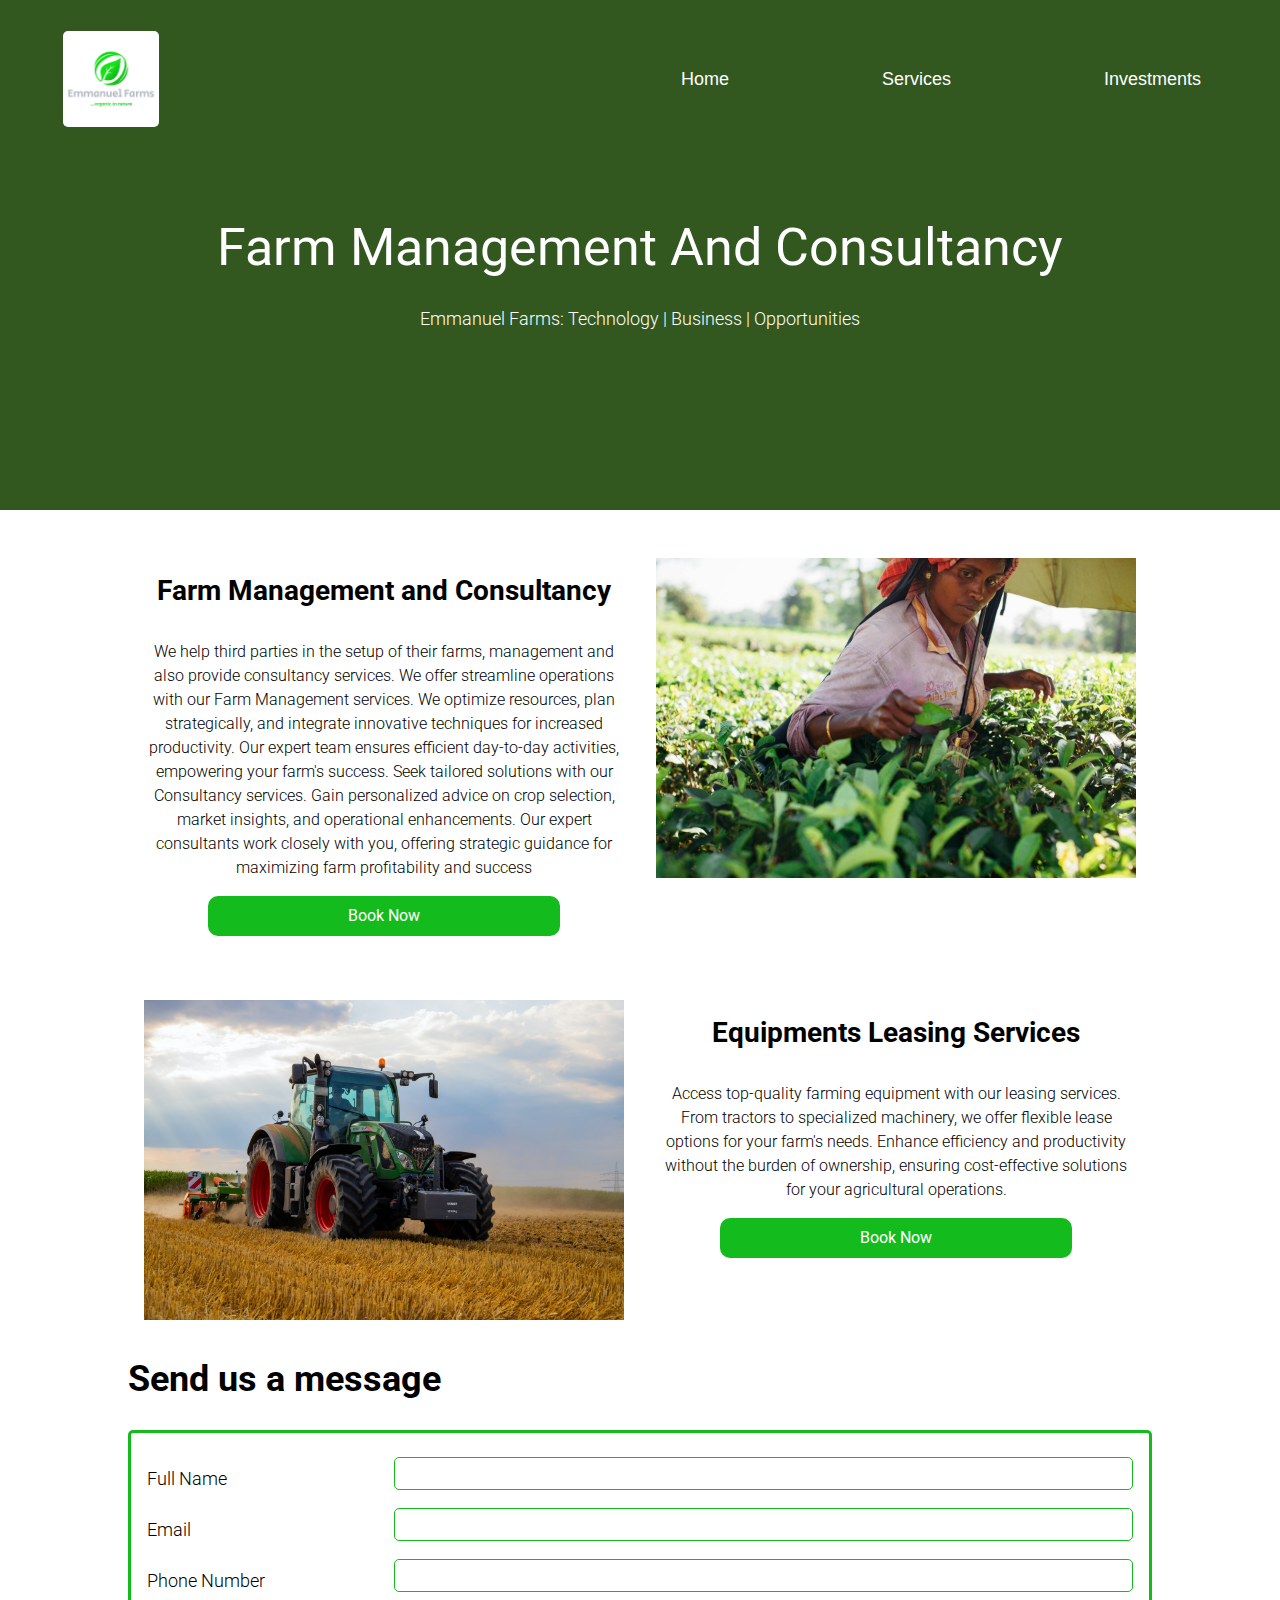
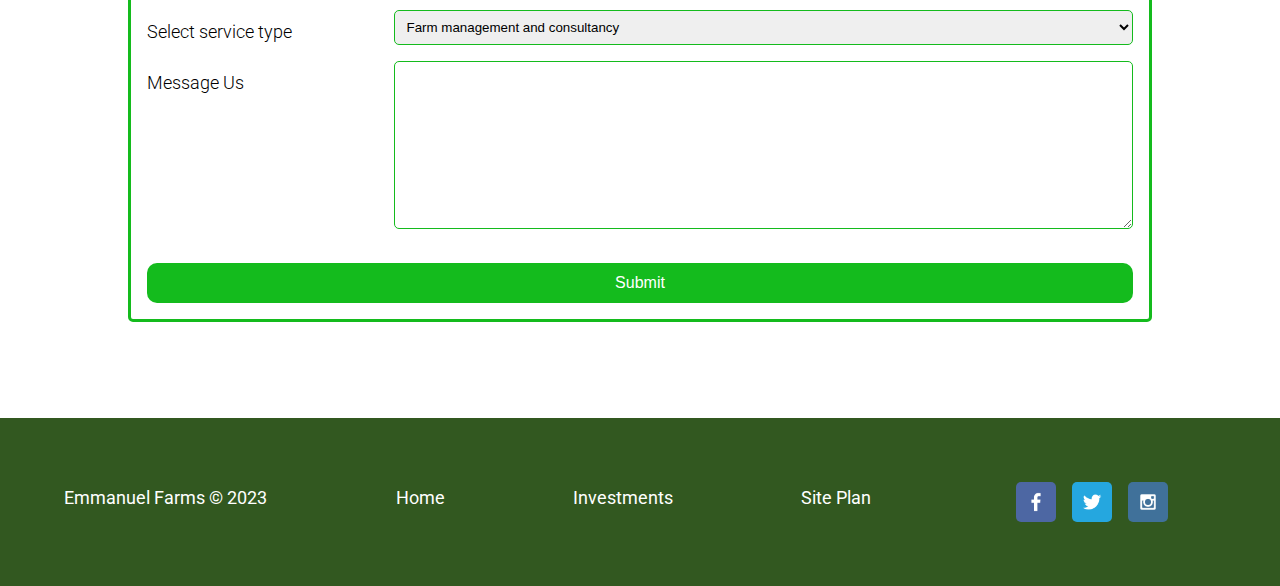
<file: emmanuel-farms/service.html>
<!DOCTYPE html>
<html lang="en">
<head>
    <meta charset="UTF-8">
    <meta name="viewport" content="width=device-width, initial-scale=1.0">
    <title>Emmanuel Farms Service Page</title>
    <link rel="stylesheet" href="styles/style.css">
    <link rel="preconnect" href="https://fonts.googleapis.com">
<link rel="preconnect" href="https://fonts.gstatic.com" crossorigin>
<link href="https://fonts.googleapis.com/css2?family=Poppins:wght@300;400;600&family=Roboto:wght@300;400;500&display=swap" rel="stylesheet">
<link rel="stylesheet" href="https://cdnjs.cloudflare.com/ajax/libs/font-awesome/6.4.0/css/all.min.css" integrity="sha512-iecdLmaskl7CVkqkXNQ/ZH/XLlvWZOJyj7Yy7tcenmpD1ypASozpmT/E0iPtmFIB46ZmdtAc9eNBvH0H/ZpiBw==" crossorigin="anonymous" referrerpolicy="no-referrer">

</head>
<body>
    <!-- <header>
        <a href="home.html" class="logo">
            <img src="images/logo.png" alt="logo" class="logo-image">
        </a>
        <nav class="nav">
            <ul class="nav-lists">
                <li class="nav-list-items"><a class="nav-list-links" href="home.html">Home</a></li>
                <li class="nav-list-items"><a class="nav-list-links" href="service.html">Services</a></li>
                <li class="nav-list-items"><a class="nav-list-links" href="investments.html">Investments</a></li>
            </ul>
        </nav>
    </header> -->

    <nav>
        <a href="index.html" class="logo">
            <img src="images/logo.png" alt="logo" class="logo-image">
        </a>
            <label for="toggler">
                <i class="fa fa-bars"></i>
            </label>
        <input type="checkbox" id="toggler" name="toggler">
            <div class="menu">
                <ul class="list">
                    <li class="nav-list-items"><a class="nav-list-links" href="index.html">Home</a></li>
                    <li class="nav-list-items"><a class="nav-list-links" href="service.html">Services</a></li>
                    <li class="nav-list-items"><a class="nav-list-links" href="investments.html">Investments</a></li> 
                </ul>
            </div>
        </nav>


     <section class="background">
        <h1>Farm Management And Consultancy</h1>
        <p>Emmanuel Farms: Technology | Business | Opportunities</p>
     </section>

     <section class="card-section">
        <div class="service-card-divs">
            <div class="text-image">
                <div class="text">
                    <h3>Farm Management and Consultancy</h3>
                    <p>We help third parties in the setup of their farms, management and also provide consultancy services. 
                        We offer streamline operations with our Farm Management services. We optimize resources, plan strategically, 
                        and integrate innovative techniques for increased productivity. Our expert team ensures efficient day-to-day activities, 
                        empowering your farm's success. Seek tailored solutions with our Consultancy services. Gain personalized advice on crop selection, 
                        market insights, and operational enhancements. Our expert consultants work closely with you, offering strategic guidance for maximizing farm profitability and success

                    </p>
                    <div class="btn">
                        <p>Book Now</p>
                    </div>
                </div>
                <div class="service-image interchange">
                    <img src="images/farm-management.jpg" alt="a woman in the farm" class="service-img-item">
                </div>
            </div>
        </div>
     </section>

     <section class="card-section">
        <div class="service-card-divs">
            <div class="text-image ">
                <div class="service-image">
                    <img src="images/tractor.jpg" alt="tractor equipement" class="img-item">
                </div>
                <div class="text">
                    <h3>Equipments Leasing Services</h3>
                    <p>Access top-quality farming equipment with our leasing services. 
                        From tractors to specialized machinery, we offer flexible lease options for your farm's needs. 
                        Enhance efficiency and productivity without the burden of ownership, ensuring cost-effective solutions for your agricultural operations.
                    </p>
                    <div class="btn">
                        <p>Book Now</p>
                    </div>
                </div>                
            </div>
        </div>
     </section>

     <section class="card-section">
        <h1>Send us a message</h1>
        <div class="form-container">
            <form action="#">
                <div class="row">
                    <div class="col-25">
                        <label for="name">Full Name</label>
                    </div>
                    <div class="col-75">
                        <input type="text" id="name" name="user_name">
                    </div>
                </div>

                <div class="row">
                    <div class="col-25">
                        <label for="email">Email</label>
                    </div>
                    <div class="col-75">
                        <input type="text" id="email" name="user_email">
                    </div>
                </div>
                
                <div class="row">
                    <div class="col-25">
                        <label for="phone_number">Phone Number</label>
                    </div>

                    <div class="col-75">
                        <input type="text" id="phone_number" name="phone_number">
                    </div>
                </div>


                    
                <div class="row">
            
                    <div class="col-25">
                        <label for="service_option">Select service type</label>
                    </div>
                    <div class="col-75">
                        <select name="service_option" id="service_option">
                            <option value="farm_management">Farm management and consultancy</option>
                            <option value="equipement_leasing">Equipments leasing</option>
                        </select>
                    </div>
                </div>
                    
                    
                <div class="row">
                    <div class="col-25">
                        <label for="message">Message Us</label>
                    </div>  
                    <div class="col-75">
                        <textarea name="message" id="message" cols="30" rows="10"></textarea>
                    </div>
                </div>
                        <br>
                <div class="row">
                    <input type="submit" name="submit_message" id="submit_message">
                </div>

            </form>
        </div>
     </section>

    <footer>
        <p>Emmanuel Farms &copy; 2023</p>
            <p><a href="index.html">Home</a></p>
            <p><a href="investments.html">Investments</a></p>
            <p><a href="site-plan.html">Site Plan</a></p>
            <div class="social">
                <a href="https://facebook.combine"  target="_blank">
                    <img src="images/facebook.png" alt="facebook fire_icon">
                </a>
                <a href="https://twitter.com"  target="_blank">
                    <img src="images/twitter.png" alt="twitter icon">
                </a>
                <a href="https://instagram.com"  target="_blank">
                    <img src="images/instagram.png" alt="instagram icon">
                </a>
            </div>
    </footer>
</body>
</html>
</file>
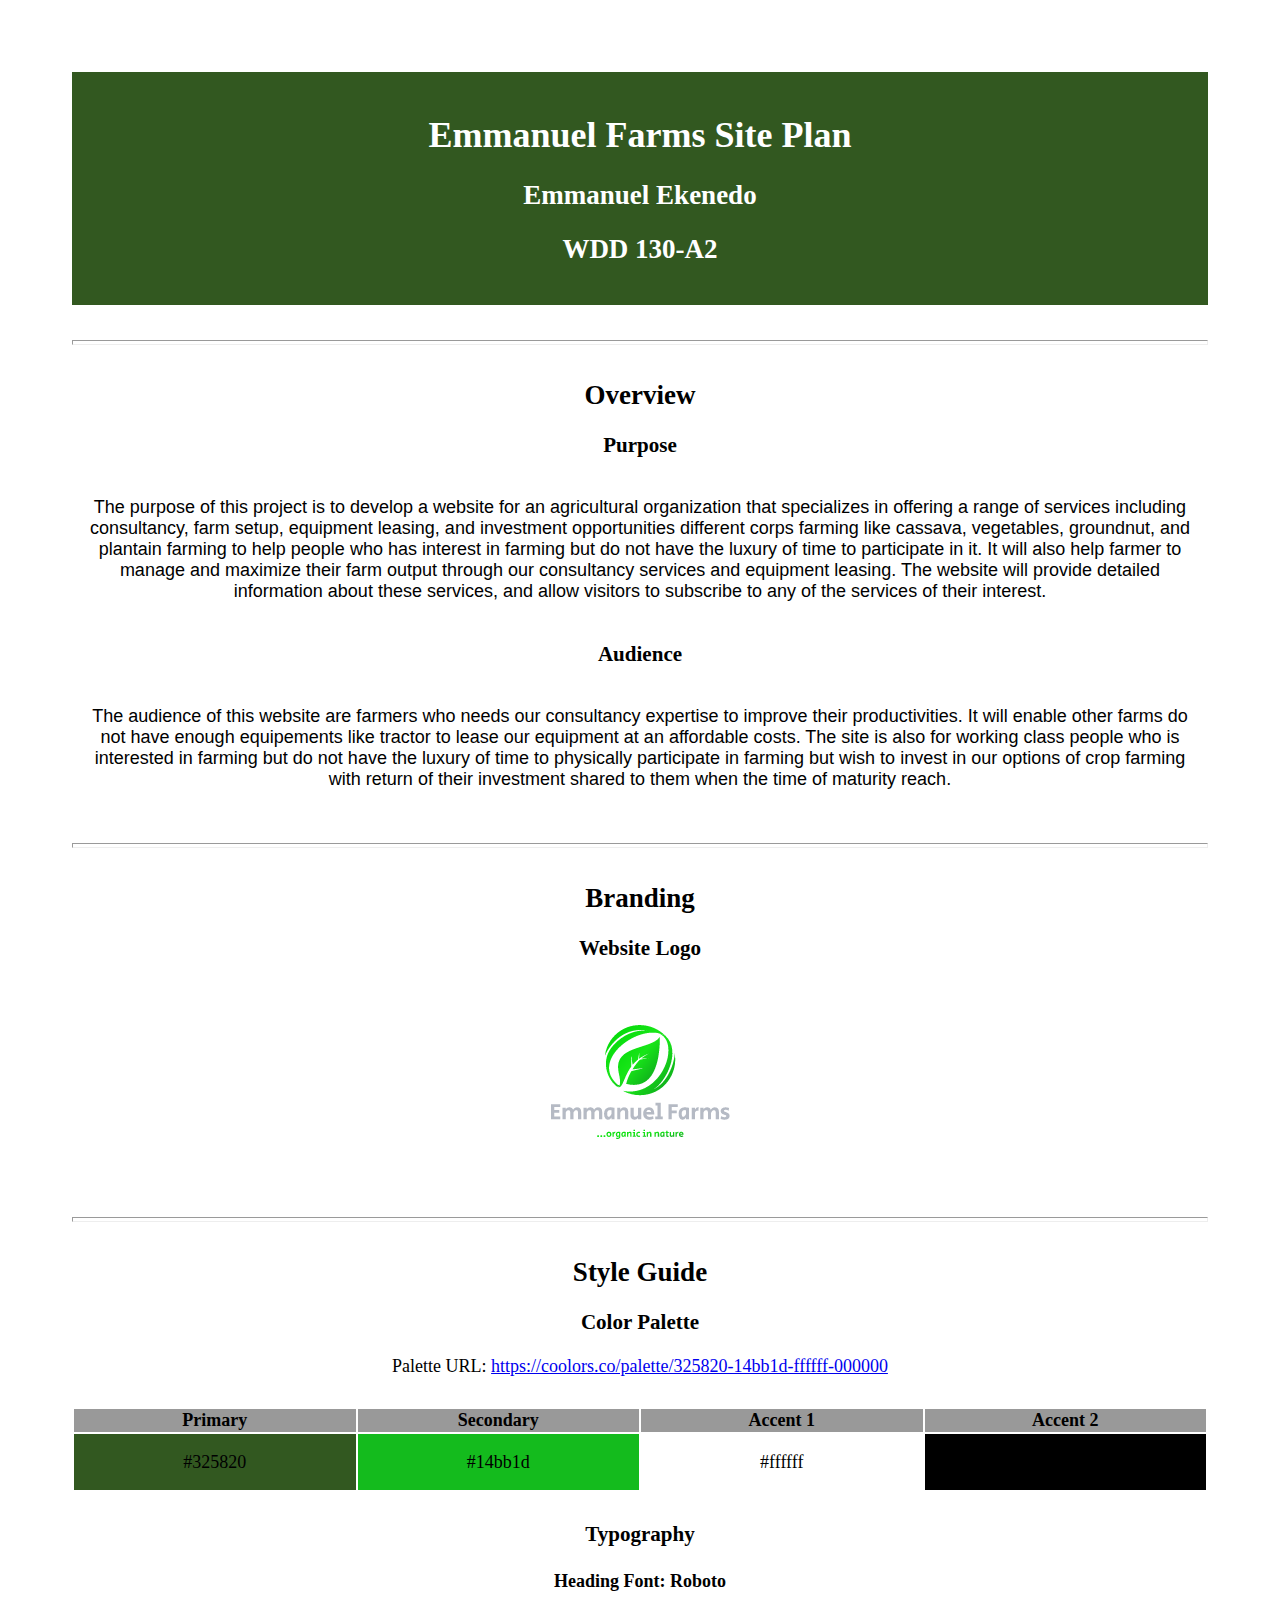
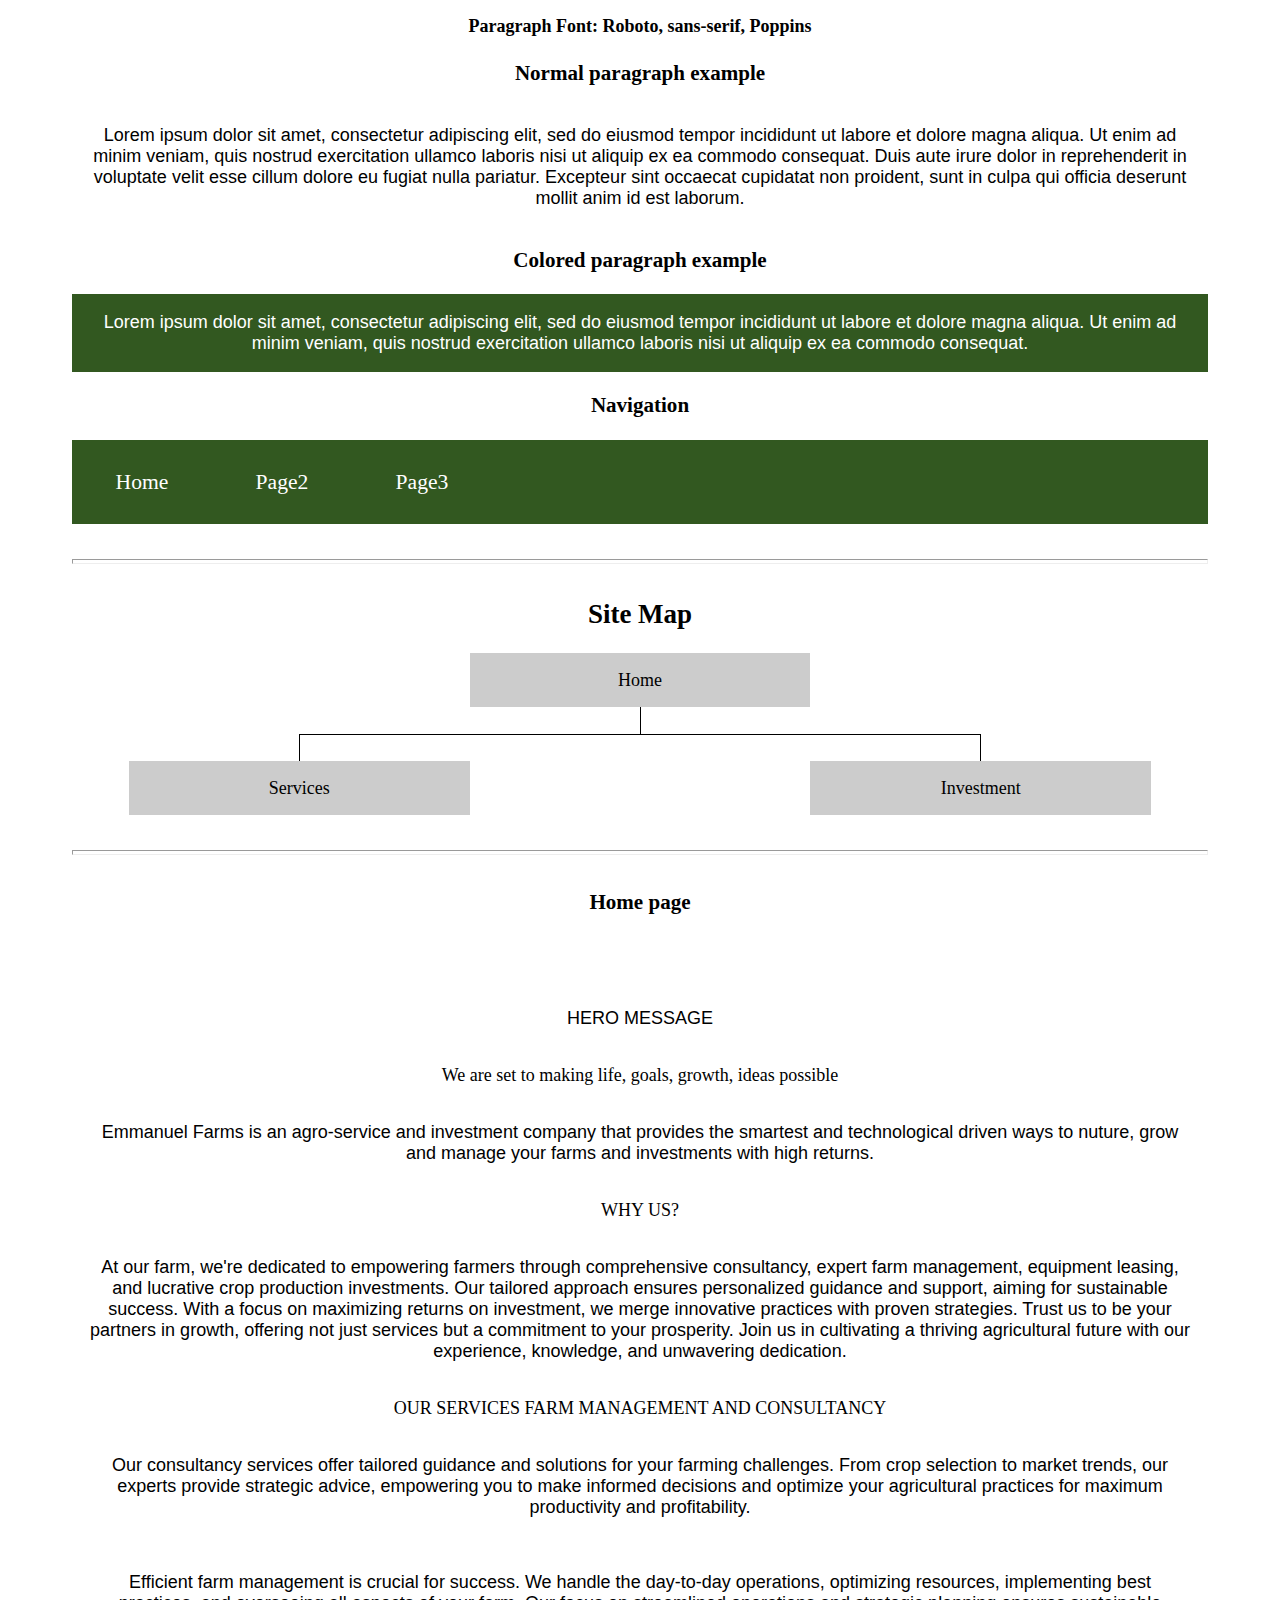
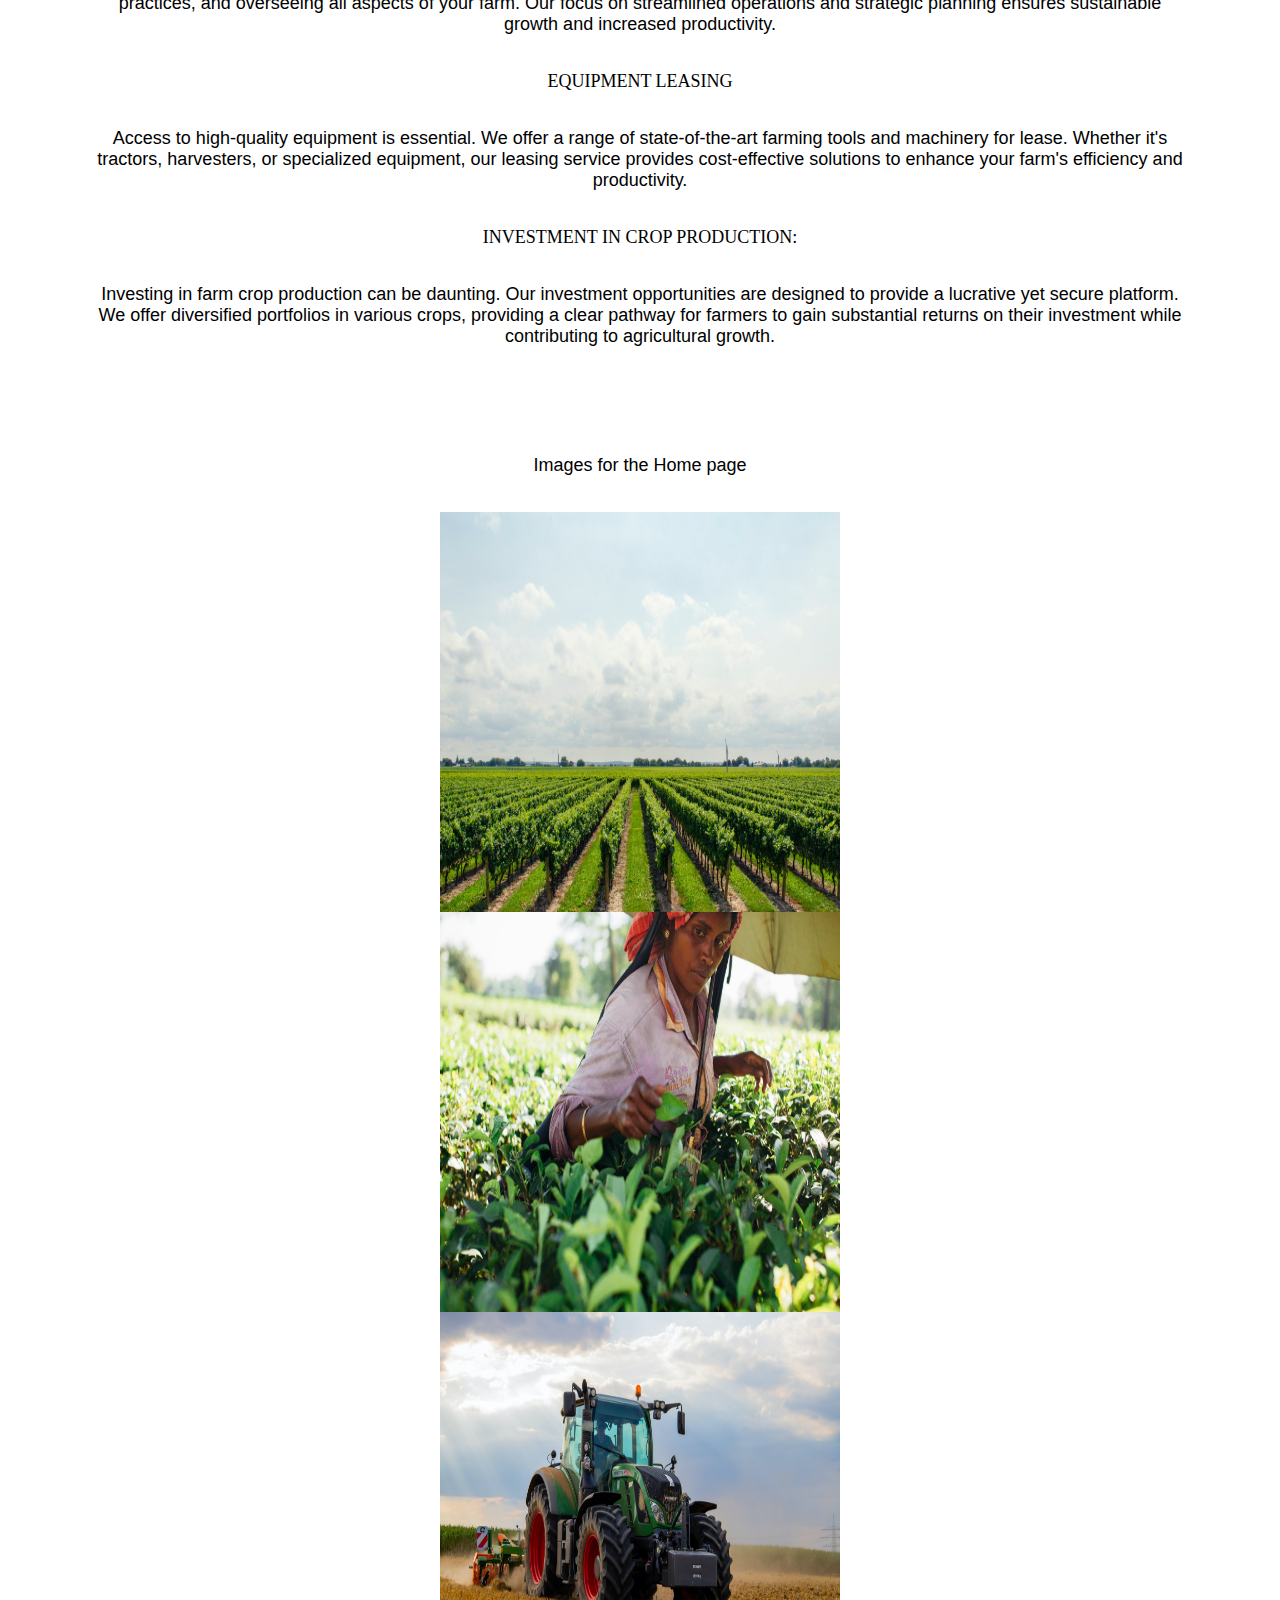
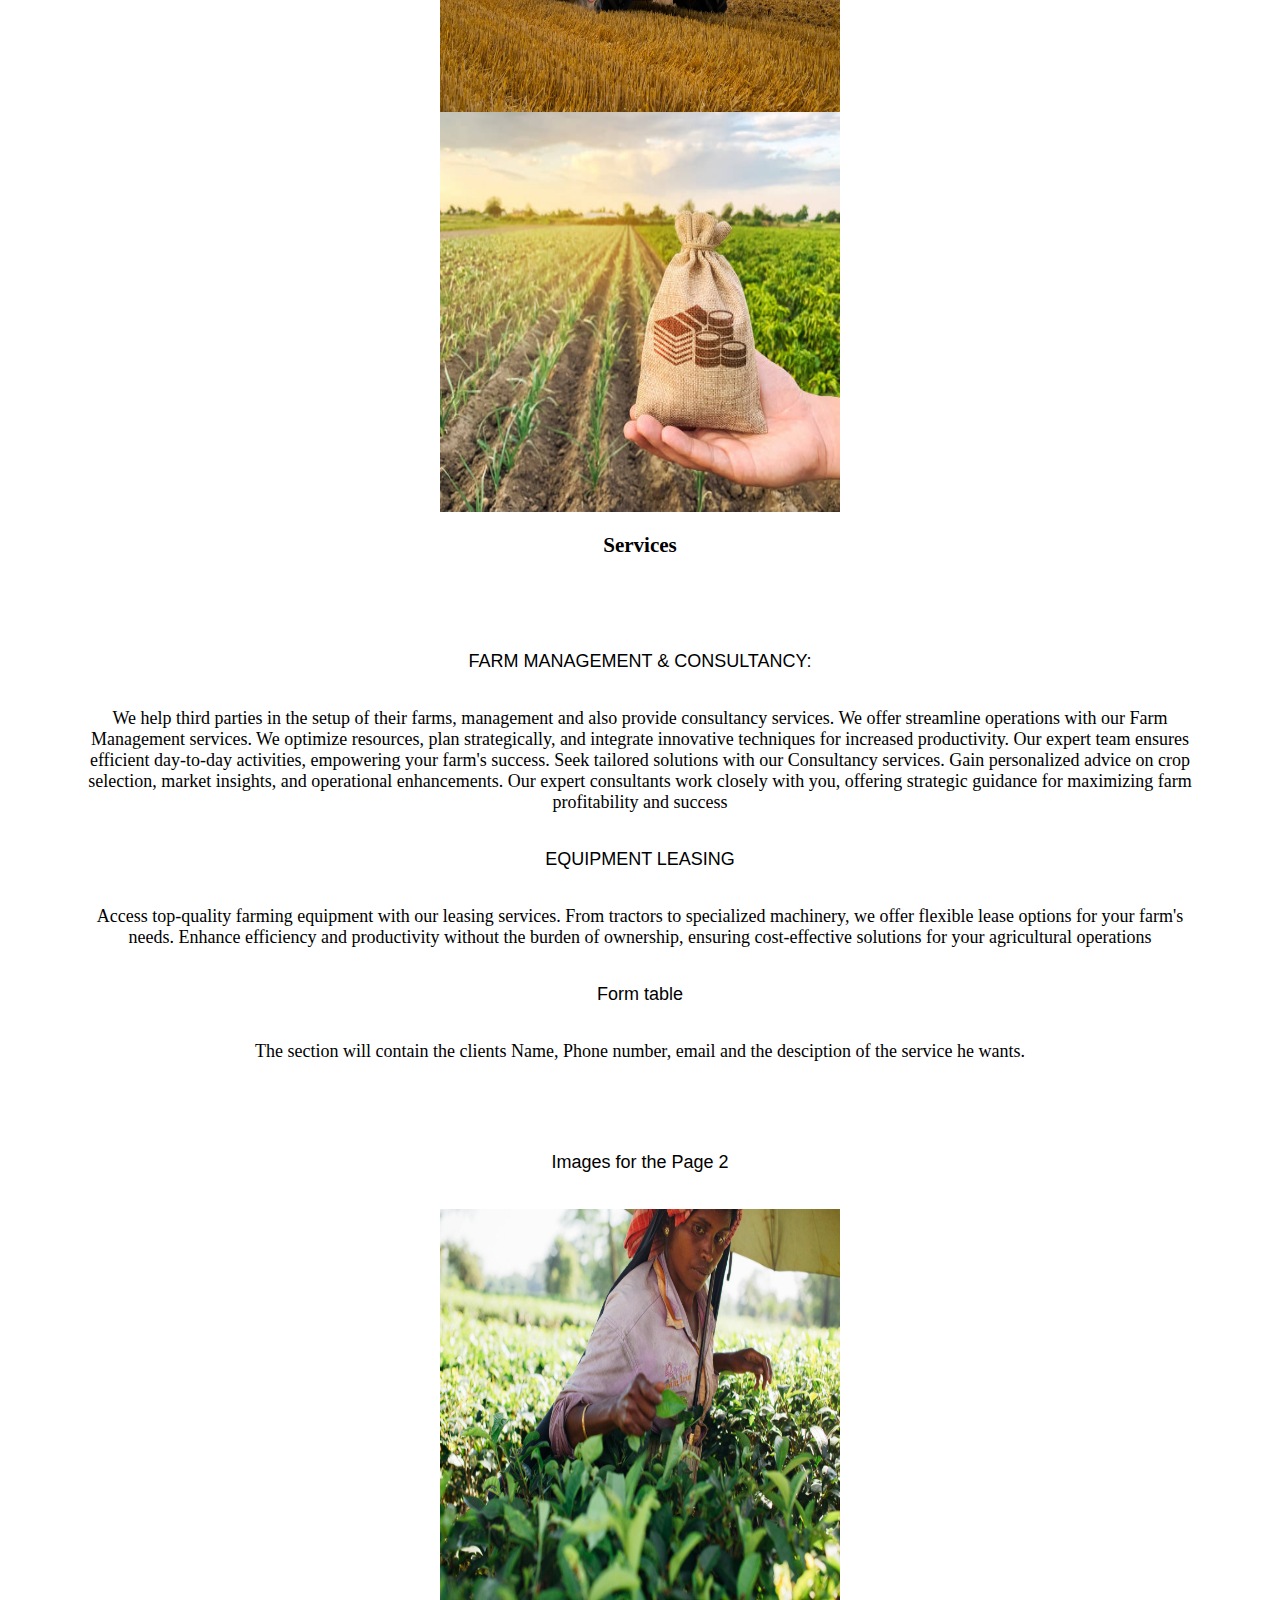
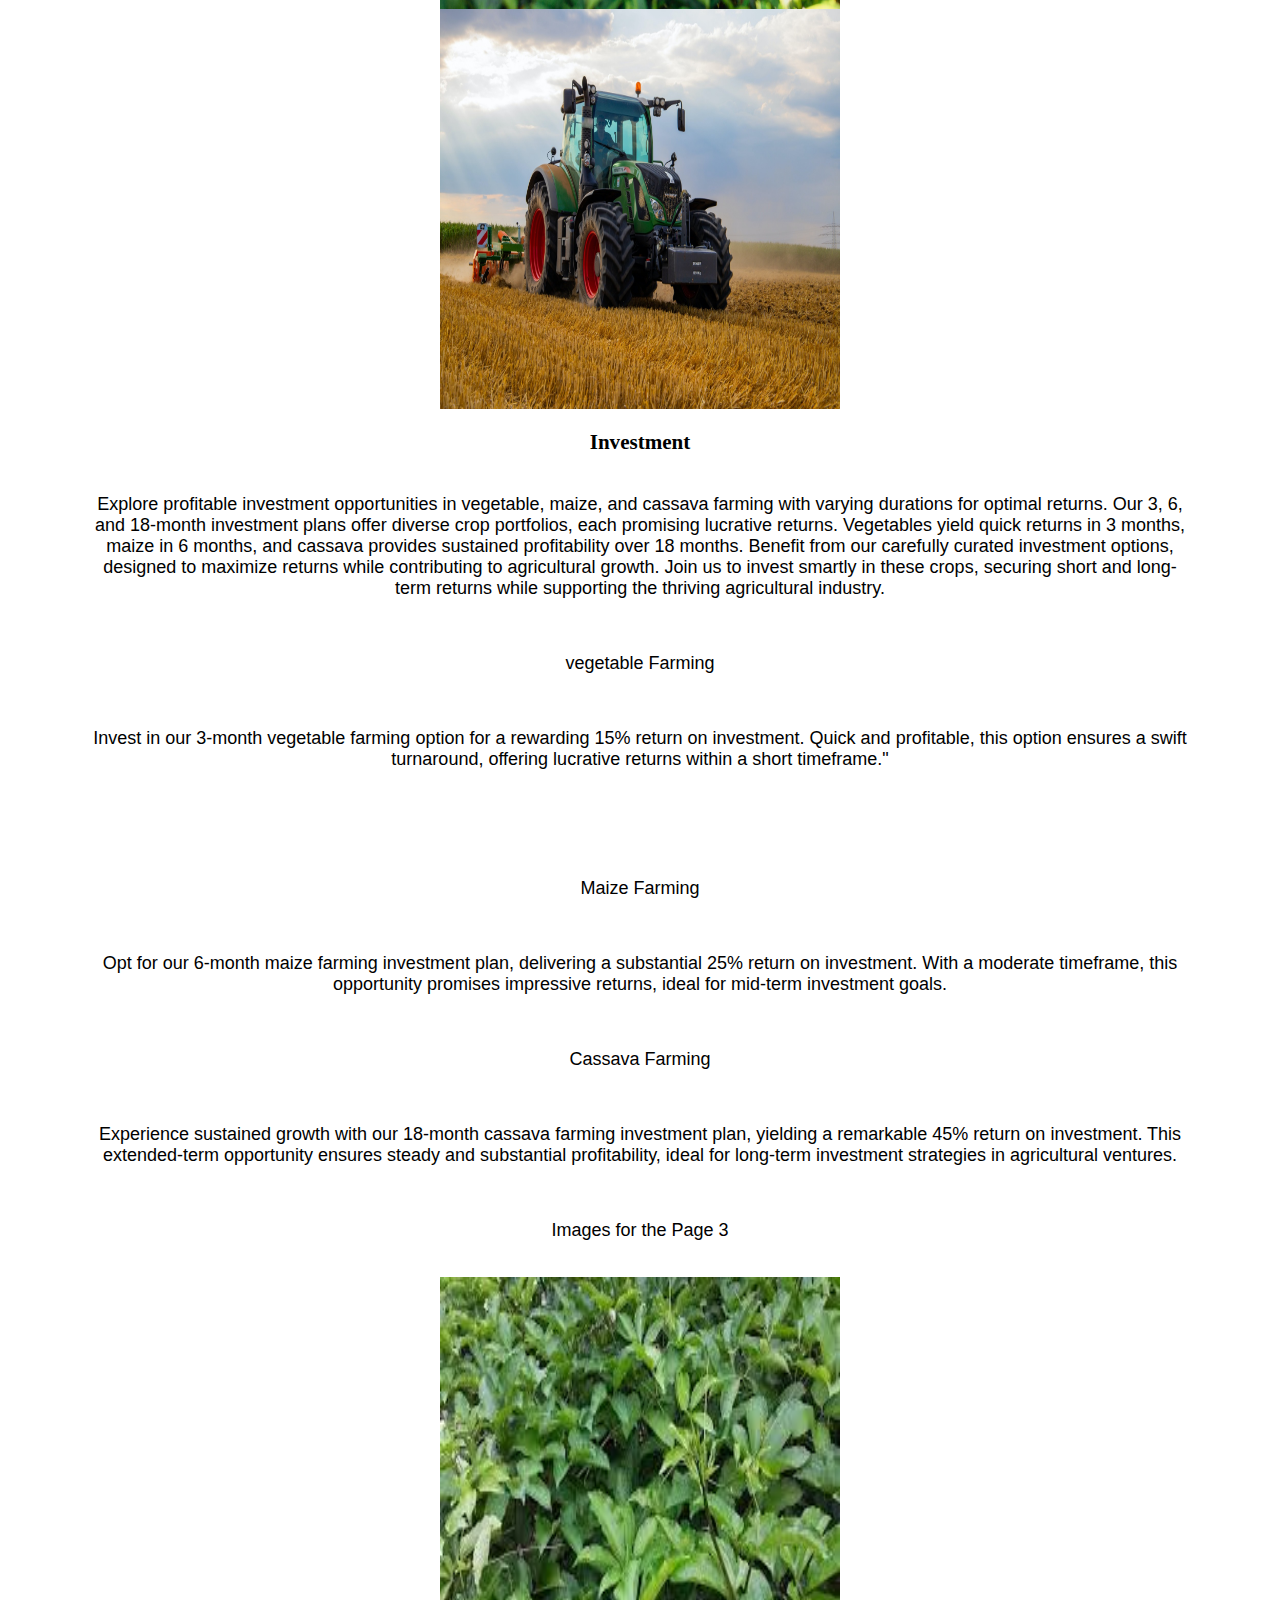
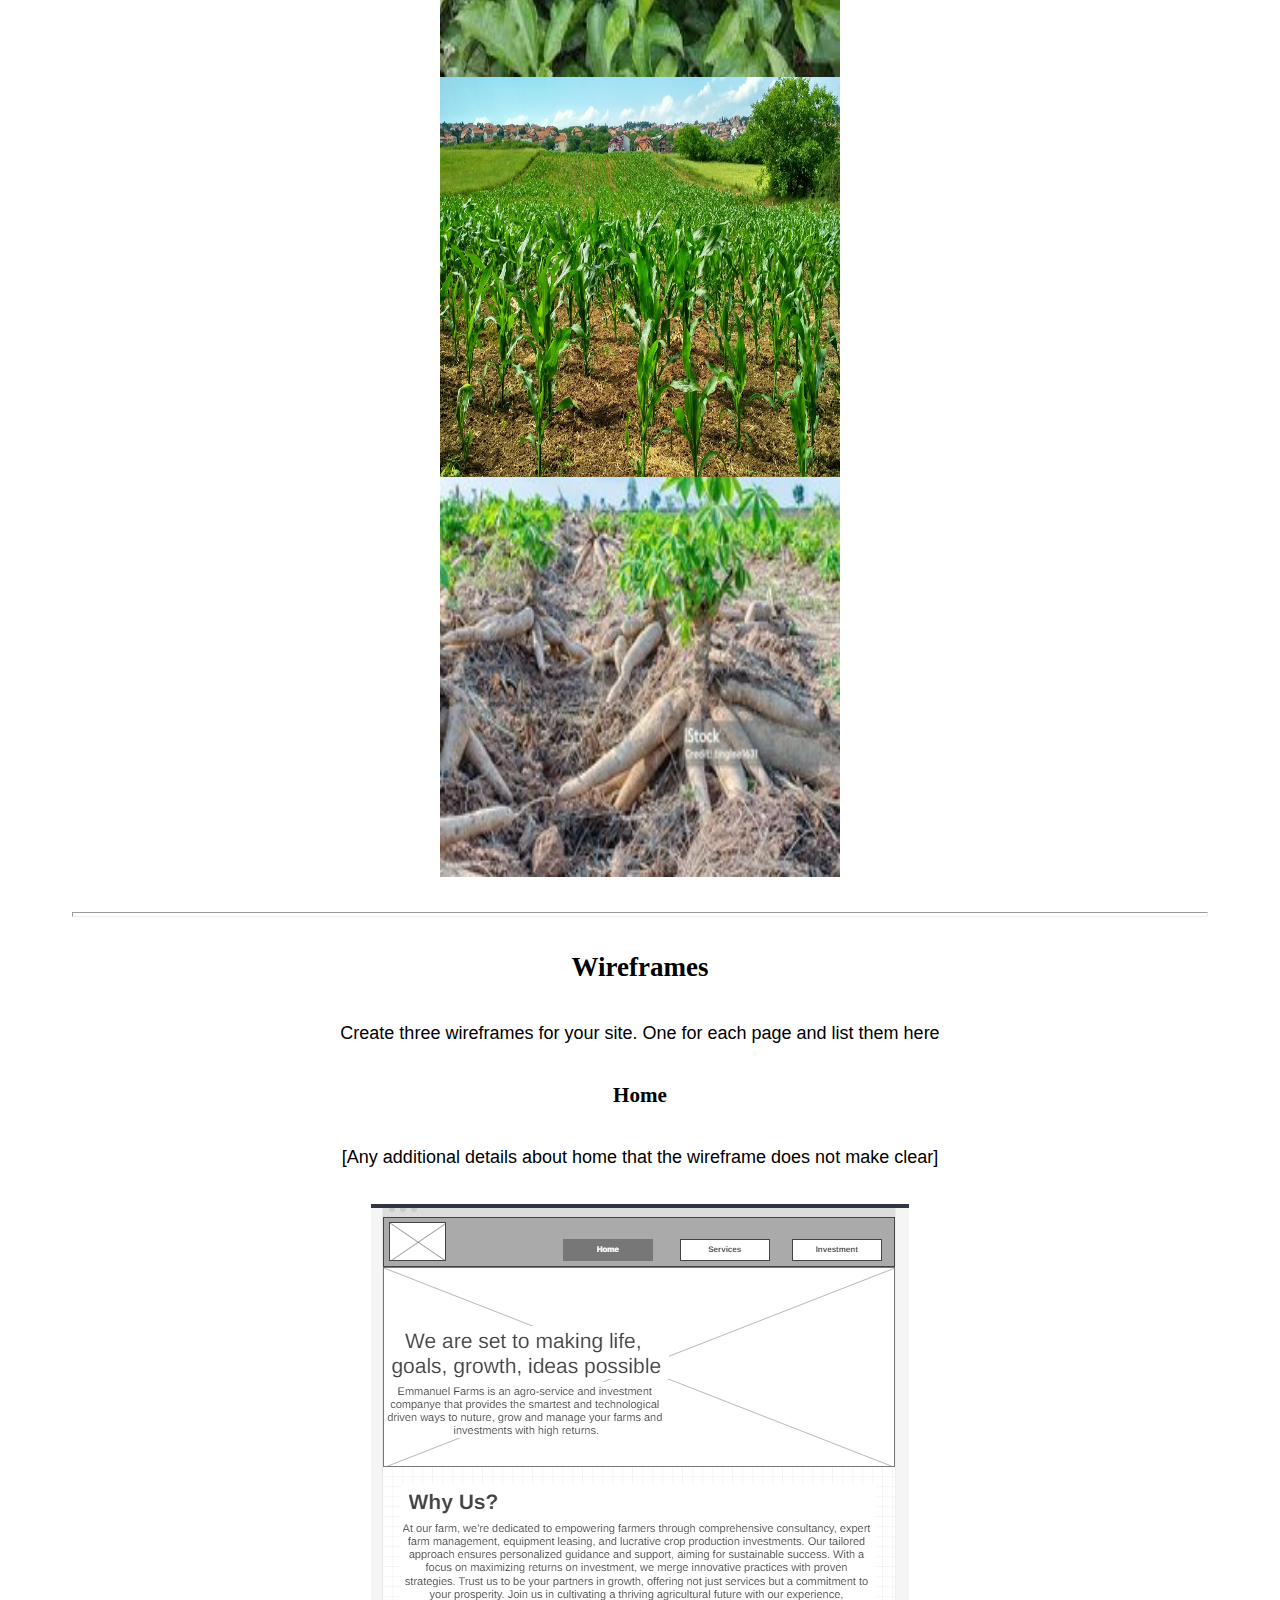
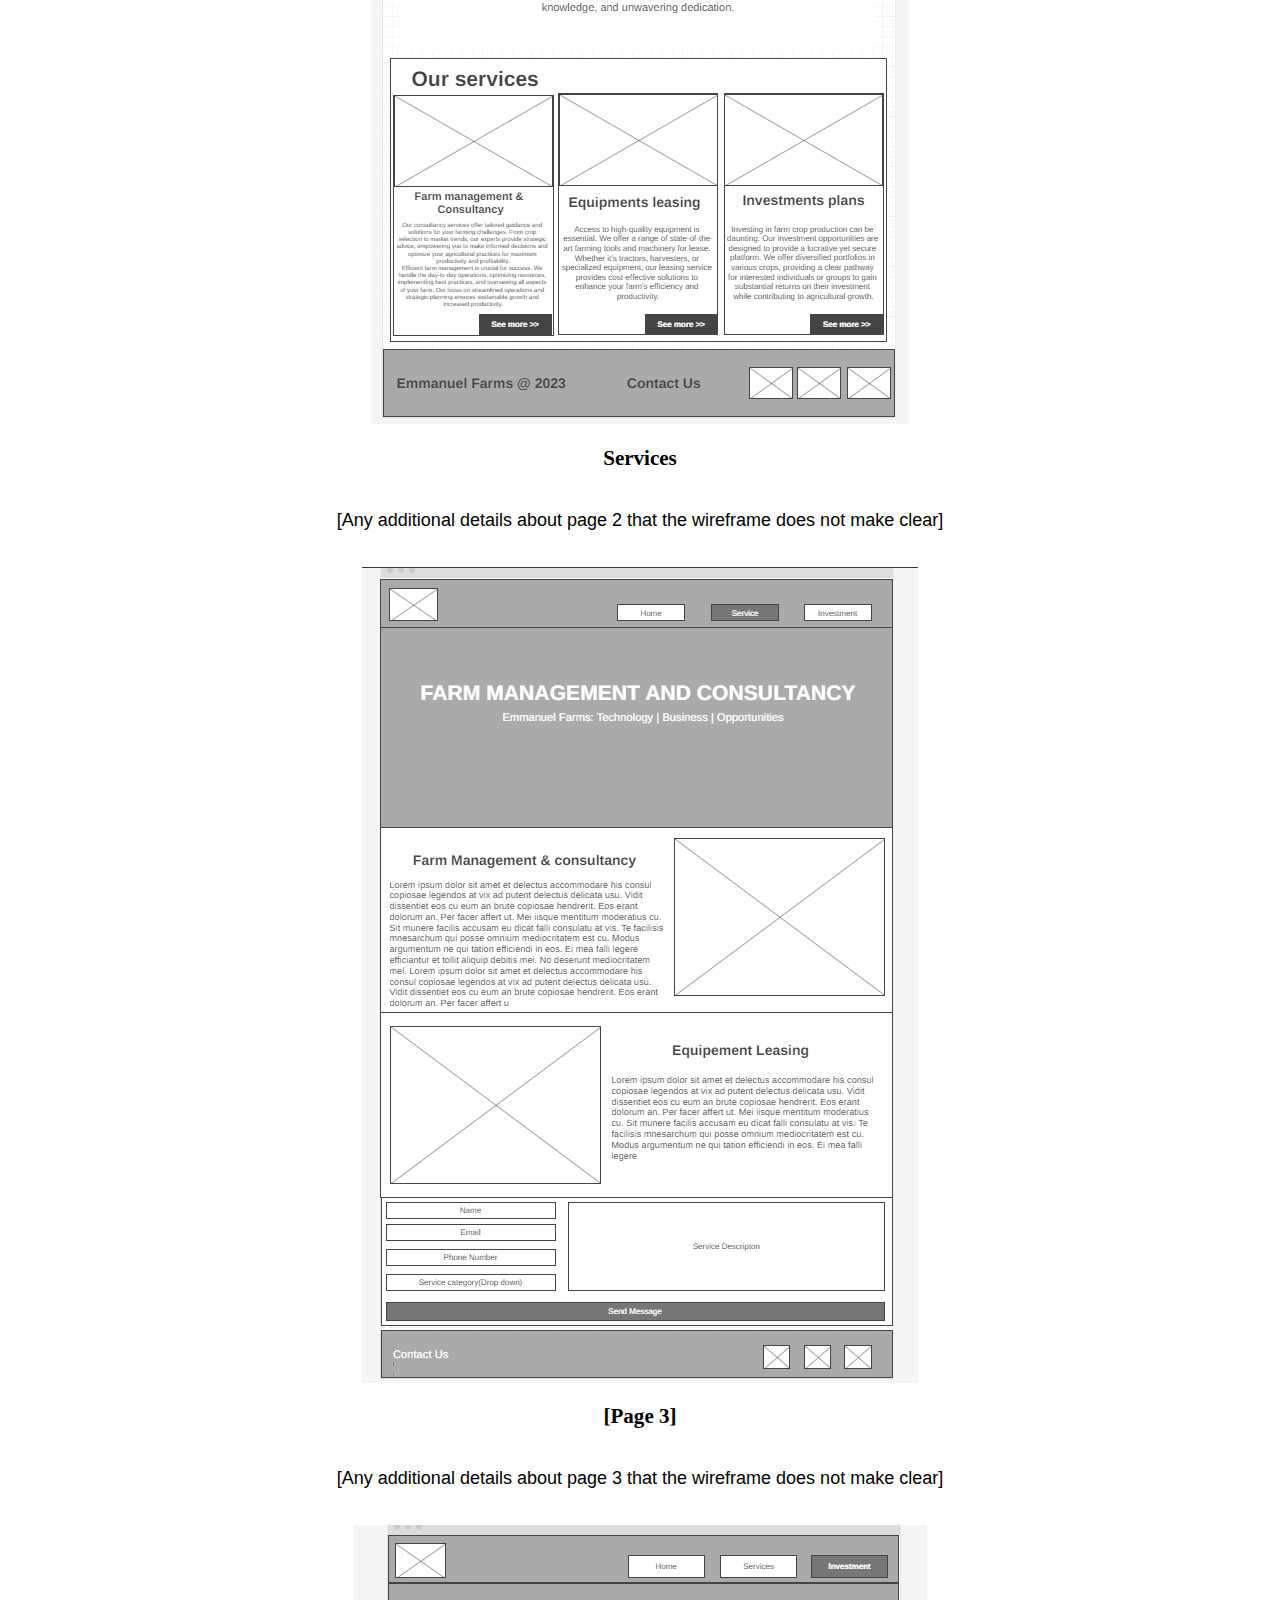
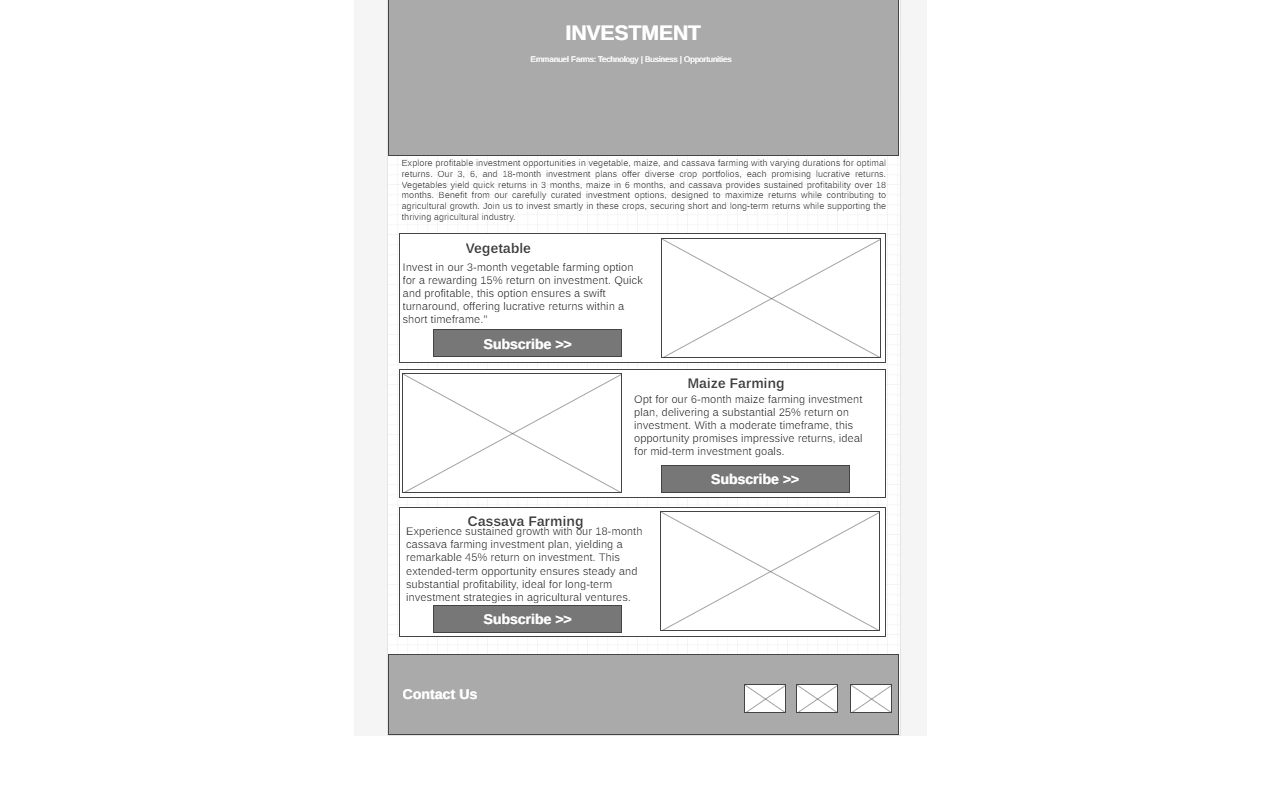
<file: emmanuel-farms/site-plan.html>
<!DOCTYPE html>
<html lang="en-us">
    
  <head>
    <meta charset="utf-8">
    <title>Site Plan</title>
    <link type="text/css" rel="stylesheet" href="styles/site-plan.css">
  </head>

  <body>
    <header>
      <h1>Emmanuel Farms Site Plan</h1>
      <h2>Emmanuel Ekenedo</h2>
      <h2>WDD 130-A2</h2>
      <!-- In the header above, add the name or your site, your name and class number. For example if you are in section 3 you would put WDD 130.03 -->
    </header>
    <main>

      <!-- ------------------------Steps 2-3------------------------------ -->
      <hr>
      <h2>Overview</h2>
      <h3>Purpose</h3>
      <p>The purpose of this project is to develop a website for an agricultural organization that specializes in offering a range of services including consultancy, 
        farm setup, equipment leasing, and investment opportunities different corps farming like cassava, vegetables, groundnut, and plantain farming 
        to help people who has interest in farming but do not have the luxury of time to participate in it. 
        It will also help farmer to manage and maximize their farm output through our consultancy services and equipment leasing.  
        The website will provide detailed information about these services, and allow visitors to subscribe to any of the services of their interest. 
        </p>  <!-- change this -->


      <h3>Audience</h3>
      <p>The audience of this website are farmers who needs our consultancy expertise to improve their productivities. 
        It will enable other farms do not have enough equipements like tractor to lease our equipment at an affordable costs. 
        The site is also for working class people who is interested in farming but do not have the luxury of time to physically participate in farming but wish to 
        invest in our options of crop farming with return of their investment shared to them when the time of maturity reach.</p>  <!-- change this -->

      <hr>
      <h2>Branding</h2>
      <h3>Website Logo</h3>
      <!-- Replace this with some sort of logo for your site.  A logo can be as simple as the name of your site in a nice font :) -->
      <img src="images/logo.png" alt="Logo image">
      <hr>
      <h2>
        Style Guide
      </h2>

      <!-- ------------------------Steps 4-8------------------------------ -->

      <h3>
        Color Palette
      </h3>
      <!--  The colors you choose for a website are one of the most important decisions you will make. Follow the instructions on the activity in iLearn then return and replace the color codes below with the hex color codes (the 6 digit numbers that show at the bottom of each color) for the colors you have chosen below.  You should have at least 2 colors but do not have to fill in all 4 if you do not need them.  -->

      <!-- Copy and paste the URL to your finished palette below Make sure to paste it into both spots -->
      Palette URL: <a href="https://coolors.co/palette/325820-14bb1d-ffffff-000000" target="_blank">https://coolors.co/palette/325820-14bb1d-ffffff-000000</a>


      <table class="colors">
        <tr><th>Primary</th><th>Secondary</th><th>Accent 1</th><th>Accent 2</th></tr>
        <!-- Replace the numbers in the boxes below with your hex color codes. Then switch to the site-plan.css file and change your colors there as well. -->
        <tr><td class="primary">#325820</td><td class="secondary">#14bb1d</td><td class="accent1">#ffffff</td><td class="accent2">#000000</td></tr>
      </table>

      <!-- ------------------------Step 9------------------------------ -->

      <h3>
        Typography
      </h3>
      <!-- Choose a font for your paragraphs (body copy) and headlines. What font(s) have you chosen? Why did you choose what you did?  Make sure to review the list of web safe fonts at W3Schools.org as a starting point.  Think also about which of your colors above you might use for background and font colors. -->

      <h4>
        Heading Font: Roboto  <!-- change this -->
      </h4>
      <h4>
        Paragraph Font: Roboto, sans-serif, Poppins <!-- change this -->
      </h4>
      <h3>
        Normal paragraph example
      </h3>
      <p>
        Lorem ipsum dolor sit amet, consectetur adipiscing elit, sed do eiusmod tempor incididunt ut labore et dolore magna aliqua. Ut enim ad minim veniam, quis nostrud exercitation ullamco laboris nisi ut aliquip ex ea commodo consequat. Duis aute irure dolor in reprehenderit in voluptate velit esse cillum dolore eu fugiat nulla pariatur. Excepteur sint occaecat cupidatat non proident, sunt in culpa qui officia deserunt mollit anim id est laborum.
      </p>
      <h3>
        Colored paragraph example
      </h3>
      <p class="colored">
        Lorem ipsum dolor sit amet, consectetur adipiscing elit, sed do eiusmod tempor incididunt ut labore et dolore magna aliqua. Ut enim ad minim veniam, quis nostrud exercitation ullamco laboris nisi ut aliquip ex ea commodo consequat. 
      </p>

      <!-- ------------------------Step 10------------------------------ -->

      <h3>
        Navigation
      </h3>
      <!-- Think about how you want your navigation bar to look. In the site-plan.css file change the colors to your colors to get the look you desire. --> 
      <nav>
        <a href="#">Home</a>
        <a href="#">Page2</a>
        <a href="#">Page3</a>
      </nav>
      <hr>
      <h2>
        Site Map
      </h2>
      <div class="sitemap">
        <div class="sm-home">
          Home
        </div>
        <div class="sm-page2">
          Services <!-- change this -->
        </div>
        <div class="sm-page3">
          Investment  <!-- change this -->
        </div>

        <div class="top">
          &nbsp;
        </div>
        <div class="left">
          &nbsp;
        </div>
        <div class="right">
          &nbsp;
        </div>

      </div>

      <!-- --------Content Section -------------- -->
      <hr>
      
      <h3>Home page</h3>
      <p>
        <p> HERO MESSAGE </p>
        We are set to making life, goals, growth, ideas possible
        <p>Emmanuel Farms is an agro-service and investment company
          that provides the smartest and technological driven ways to nuture, 
          grow and manage your farms and investments with high returns.</p>
        WHY US?
          <p>At our farm, we're dedicated to empowering farmers through comprehensive consultancy,
         expert farm management, equipment leasing, and lucrative crop production investments. 
         Our tailored approach ensures personalized guidance and support, aiming for sustainable success. 
         With a focus on maximizing returns on investment, we merge innovative practices with proven strategies. 
         Trust us to be your partners in growth, offering not just services but a commitment to your prosperity. 
         Join us in cultivating a thriving agricultural future with our experience, knowledge, and unwavering dedication.</p>

         OUR SERVICES

         FARM MANAGEMENT AND CONSULTANCY 
         <p>Our consultancy services offer tailored guidance and solutions for your farming challenges. 
         From crop selection to market trends, our experts provide strategic advice, empowering you 
         to make informed decisions and optimize your agricultural practices for maximum productivity and profitability.</p>

          <p>Efficient farm management is crucial for success. We handle the day-to-day operations, 
          optimizing resources, implementing best practices, and overseeing all aspects of your farm. 
          Our focus on streamlined operations and strategic planning ensures sustainable growth and increased productivity.</p>

          EQUIPMENT LEASING
          <p>Access to high-quality equipment is essential. 
          We offer a range of state-of-the-art farming tools and machinery for lease. 
          Whether it's tractors, harvesters, or specialized equipment, our leasing service provides 
          cost-effective solutions to enhance your farm's efficiency and productivity.</p> 

          INVESTMENT IN CROP PRODUCTION: 
          <p>Investing in farm crop production can be daunting. 
          Our investment opportunities are designed to provide a lucrative yet secure platform. 
          We offer diversified portfolios in various crops, providing a clear pathway for farmers to gain 
          substantial returns on their investment while contributing to agricultural growth.</p> 


      </p>
      <p>Images for the Home page</p>
        <img src="images/banner-image.jpg" alt="image for homepage banner" style="height: 400px;width: 400px;">
        <img src="images/farm-management.jpg" alt="image for homepage farm management" style="height: 400px;width: 400px;">
        <img src="images/tractor.jpg" alt="image for the equipements leasing" style="height: 400px;width: 400px;">
        <img src="images/farm-investment.jpg" alt="image for investment" style="height: 400px;width: 400px;">

      </ul>
      <h3>Services</h3>
      <p>
        
        <p>FARM MANAGEMENT & CONSULTANCY:</p>
        We help third parties in the setup of their farms, management and also provide consultancy services. 
        We offer streamline operations with our Farm Management services. We optimize resources, plan strategically, 
        and integrate innovative techniques for increased productivity. Our expert team ensures efficient day-to-day activities, 
        empowering your farm's success. Seek tailored solutions with our Consultancy services. Gain personalized advice on crop selection, 
        market insights, and operational enhancements. Our expert consultants work closely with you, offering strategic
        guidance for maximizing farm profitability and success

        <P>EQUIPMENT LEASING</P>
          Access top-quality farming equipment with our leasing services. 
          From tractors to specialized machinery, we offer flexible lease options for your farm's needs.
          Enhance efficiency and productivity without the burden of ownership, ensuring 
          cost-effective solutions for your agricultural operations
        <P>Form table</P>
        The section will contain the clients Name, Phone number, email and the desciption of the service he wants. 

      </p>
      <p>Images for the Page 2</p>
        <img src="images/farm-management.jpg" alt="image for farm management" style="height: 400px; width: 400px;">
        <img src="images/tractor.jpg" alt="image for equipment leasing" style="height: 400px; width: 400px;">

      </ul>
      <h3>Investment</h3>
      
      <p>
        Explore profitable investment opportunities in vegetable, maize, and cassava farming with varying durations for optimal returns.
         Our 3, 6, and 18-month investment plans offer diverse crop portfolios, each promising lucrative returns. 
         Vegetables yield quick returns in 3 months, maize in 6 months, and cassava provides sustained profitability over 18 months. 
         Benefit from our carefully curated investment options, designed to maximize returns while contributing to agricultural growth. 
         Join us to invest smartly in these crops, securing short and long-term returns while supporting the thriving agricultural 
         industry.

        <p>vegetable Farming</p>
          <p>Invest in our 3-month vegetable farming option for a rewarding 15% return on investment. 
          Quick and profitable, this option ensures a swift turnaround, offering lucrative returns within a short timeframe."</p>
      </p>
        <p>Maize Farming</p>
        <p>Opt for our 6-month maize farming investment plan, delivering a substantial 25% return on investment. 
          With a moderate timeframe, this opportunity promises impressive returns, ideal for mid-term investment goals.</p>
          <p>Cassava Farming</p>
          <p>Experience sustained growth with our 18-month cassava farming investment plan, yielding a remarkable 45% return on investment. 
            This extended-term opportunity ensures steady and substantial profitability, 
            ideal for long-term investment strategies in agricultural ventures.</p>
      <p>Images for the Page 3</p>
        <img src="images/vegetable-farm.jpg" alt="image for vergetable farm" style="height: 400px;width: 400px;">
        <img src="images/maize-farm.jpg" alt="image for maize" style="height: 400px;width: 400px;">
        <img src="images/cassava-farm.jpg" alt="image for cassava farming" style="height: 400px;width: 400px;">

      </ul>
      <hr>
      <h2>
        Wireframes
      </h2>
      <p>
        Create three wireframes for your site. One for each page and list them here</p>

      <h3>Home</h3>
      <p>         
        [Any additional details about home that the wireframe does not make clear]
      </p>
      <img src="images/personal site-plan Home page wireframe.png" alt="home page wireframe">

      <h3>Services</h3>
      <p>         
        [Any additional details about page 2 that the wireframe does not make clear]
      </p>
      <img src="images/personal site-plan Service page wireframe.png" alt="page 2 wireframe">

      <h3>[Page 3]</h3>
      <p>         
        [Any additional details about page 3 that the wireframe does not make clear]
      </p>
      <img src="images/personal site-plan Investment page wireframe.png" alt="page 3 wireframe">
    </main>
  </body>

</html>
</file>
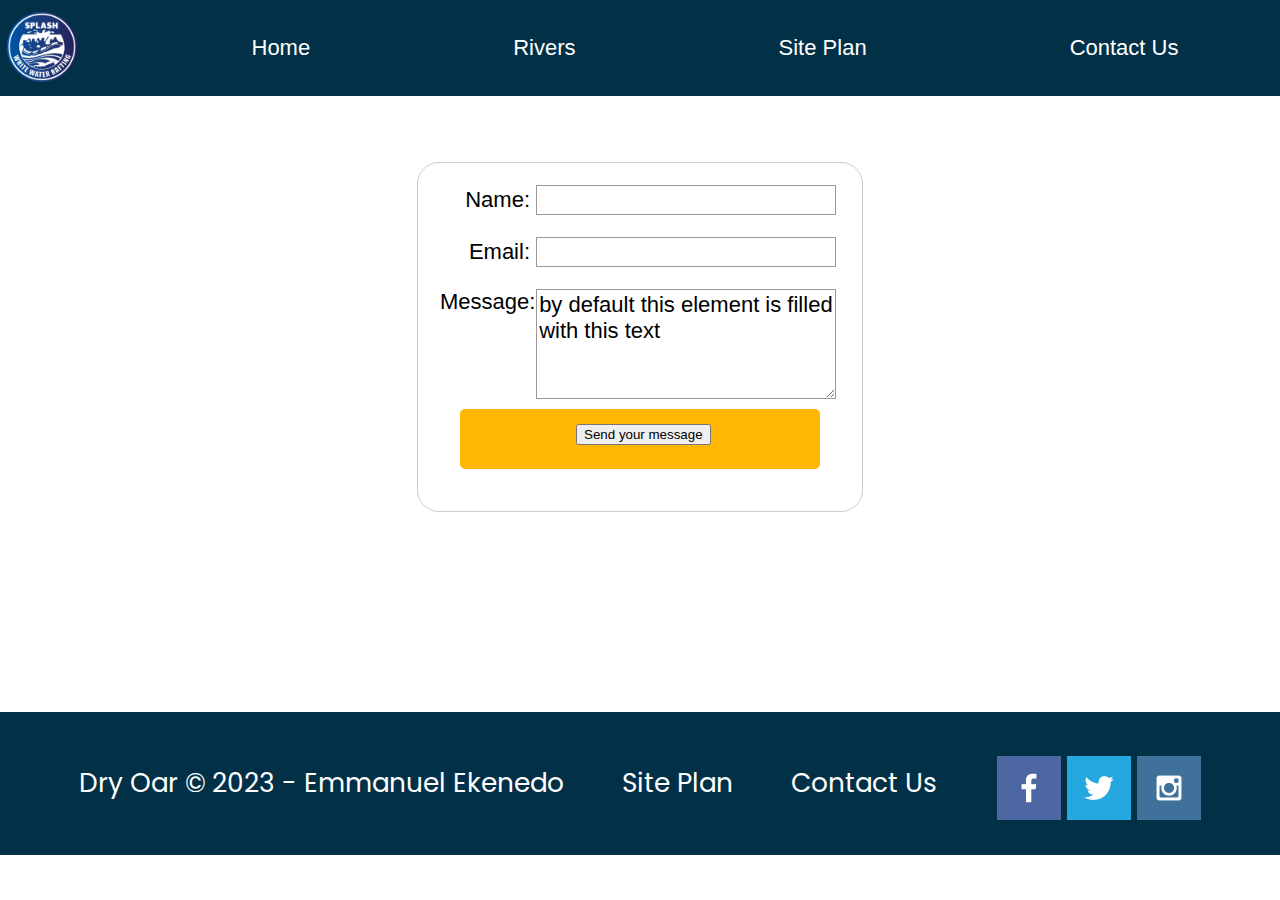
<file: wwr/contactus.html>
<!DOCTYPE html>
<html lang="en">
<head>
    <meta charset="UTF-8">
    <meta name="viewport" content="width=device-width, initial-scale=1.0">
    <title>Contact Us</title>
    <link rel="stylesheet" href="styles/style.css">
   
</head>
<body>
    <div id="content">
        <header>
            <a id = "logo_link" href="index.html">
                <img class = "logo" src="images/wwr-logo.png" alt="Dry Oar Logo">
            </a>
            <nav>
                <a href="index.html">Home</a>
                <a href="rivers.html">Rivers</a>
                <a href="site-plan-rafting.html">Site Plan</a>
                <a href="contactus.html">Contact Us</a>
            </nav>
        </header>
        <main>

            <div id="feedback"></div>
            <form action="/my-handling-form-page" method="post">
                <ul>
                  <li>
                    <label for="name">Name:</label>
                    <input type="text" id="name" name="user_name" />
                  </li>
                  <li>
                    <label for="mail">Email:</label>
                    <input type="email" id="mail" name="user_email" />
                  </li>
                  <li>
                    <label for="msg">Message:</label>
                    <textarea id="msg" name="user_message">by default this element is filled with this text</textarea>
                  </li>
                  <li class="button">
                    <button type="submit">Send your message</button>
                  </li>
                </ul>
              </form>

        </main>
        <footer>
            <p>Dry Oar &copy; 2023 - Emmanuel Ekenedo</p>
            <p><a href="site-plan-rafting.html">Site Plan</a></p>
            <p><a href="contactus.html">Contact Us</a></p>
            <div class="social">
                <a href="https://facebook.combine"  target="_blank">
                    <img src="images/facebook.png" alt="facebook fire_icon">
                </a>
                <a href="https://twitter.com"  target="_blank">
                    <img src="images/twitter.png" alt="twitter icon">
                </a>
                <a href="https://instagram.com"  target="_blank">
                    <img src="images/instagram.png" alt="instagram icon">
                </a>
            </div>
        </footer>
    </div>
    <script>
        // get the feedback div element so we can do something with it.
        const feedbackElement = document.getElementById('feedback');
        // get the form so we can read what was entered in it.
        const formElement = document.forms[0];
        // add a 'listener' to wait for a submission of our form. When that happens run the code below.
        formElement.addEventListener('submit', function(e) {
            // stop the form from doing the default action.
            e.preventDefault();
            // set the contents of our feedback element to a message letting the user know the form was submitted successfully. Notice that we pull the name that was entered in the form to personalize the message!
            feedbackElement.innerHTML = 'Hello '+ formElement.user_name.value +'! Thank you for your message. We will get back with you as soon as possible!';
            // make the feedback element visible.
            feedbackElement.style.display = "block";
            // add a class to move everything down so our message doesn't cover it.
            document.body.classList.toggle('moveDown');
        });
    </script>
                      
</body>
</html>
</file>
<file: emmanuel-farms/styles/style.css>
:root{
    --clr-primary: #325820;
    --clr-secondary: #14bb1d;
    --clr-accent1: #ffffff;
    --clr-accent2: #000000;
    --ff-header: Roboto;
    --ff-paragraph: Poppins;
    --fw-regular: 300;
    --fw-semi-bold: 400;
    --fw-bold: 500;
    --fs-200: 0.875rem;
    --fs-300: 1rem;
    --fs-400: 1.125rem;
    --fs-500: 1.375rem;
    --fs-600: 1.75rem;
    --fs-700: 3.25rem;
}

*, *::before, *::after{
    box-sizing: border-box;
}

body{
    font-family: var(--ff-header,--ff-paragraph);
    font-size: var(--fs-400);
    line-height: 1.5;
    font-weight: var(--fw-regular);
    color: var(--clr-accent2);
    margin: 0;
    padding: 0;

}
/* header{
    display: flex;
    background-color: #325820;
} */
img{
    max-width: 100%;
    display: block;
    
}

/* header{
    display: flex;
    background-color: var(--clr-primary);
} */

.logo{
    width: 8rem;
    padding: 1rem;
    margin-left: 2rem;
  
}
.logo img{
    border-radius: 5px;
}

nav {
    display: flex;
    flex-wrap: wrap;
    align-items: center;
    justify-content: space-between;
    font-size: 18px;
    font-weight: bold;
    font-family: sans-serif;
    padding: 15px;
    background: var(--clr-primary); 
    }
    nav a {
    text-decoration: none;
    color: white;
    }
    .list{
        display: flex;
        list-style: none;
        gap: 25px;
    }
    
     .nav-list-items{
        padding: 1rem;
        
    }
    .nav-list-items:hover{
        background-color: var(--clr-secondary);
        border-radius: 10px;
    } 
    
     .nav-list-links{
        text-decoration: none;
        font-size: var(--fs-400);
        text-align: center;
        padding: 0 3rem;
        font-weight: var(--fw-semi-bold);
        color: var(--clr-accent1);
    } 

    #toggler, label{
    display: none;
    }
    label i{
    color: var(--clr-accent1);
    }

/* .nav-lists{
    display: flex;
    margin-left: 32rem;
    padding-left: 1rem;
    list-style: none; 
}


.nav-list-items{
    padding: 1rem;
    
}
.nav-list-items:hover{
    background-color: var(--clr-secondary);
    border-radius: 10px;
}
.nav-list-links{
    text-decoration: none;
    font-size: var(--fs-400);
    text-align: center;
    padding: 0 3rem;
    font-weight: var(--fw-semi-bold);
    color: var(--clr-accent1);
} */

.bg-container{
    display: grid;
    grid-template-columns: repeat(5, 1fr);
}

.bg-img{
    grid-column: 1/6;
    grid-row: 1/3;

}

.bg-text{
    grid-column: 1/3;
    grid-row: 2/3;
    color: var(--clr-accent2);
    margin-left: 2rem;
    font-weight: var(--fw-bold);
    margin-bottom: 3rem;

}

.h1-span{
    color: var(--clr-secondary);
}


.bg-text h1{
    font-size: var(--fs-600);
}

.bg-text p{
    font-weight: var(--fw-regular);
    color: var(--clr-accent1);
}

.why-us{
    margin: 5rem;
    text-align: center;
    font-weight: var(--fw-regular);
    padding: 1rem;
    
    /* background-color: #f8f8f8; */
}



.banner-image{
   width: 100%;
   height: 500px;
}

.our-services{
    margin: 3rem;
   
}

.our-service-container h2{
    text-align: center;
    margin-bottom: 2rem;
    margin-top: 0;
}

.card-container{
    display: grid;
    grid-template-columns: repeat(3, 1fr);
    gap: 1rem;
    font-size: var(--fs-200);
    text-align: center;
}

.card-divs{
    /* border: 2px solid var(--clr-primary); */
    border-radius: 10px;
    box-shadow: 5px 5px 10px var(--clr-primary) ;
}

.card-divs:first-child p{
    line-height: 1.5rem;
}

.card-image{
    margin: 0 2rem 0 0;
    height: 240px;
    width: 100%;
    border-top-right-radius: 5px;
    border-top-left-radius: 5px;
}

.card-divs p, h2{
    padding: 0 1rem;
}

footer{
    display: flex;
    background-color: var(--clr-primary);
    margin-top: 6rem;
    padding: 3rem;
    justify-content: space-around;
    color: var(--clr-accent1);
    font-weight: var(--fw-semi-bold);
    font-size: var(--fs-400);
    padding-left: 0;
}

.social{
    display: flex;
    justify-content: space-around;
    
}

.social img{
    margin: 1rem;
    margin-right: 0;
    width: 2.5rem;
}

p a{
    color: var(--clr-accent1);
    text-decoration: none;
    margin: 0;
    padding: 0;
}


/* FARM MANAGEMENT AND CONSULTANCY */

.background{
    width: auto;
    height: 22rem;
    background-color: var(--clr-primary);
    text-align: center;
    margin-top: 0;
    padding-top: 1rem;
    color: var(--clr-accent1);
}
.background h1{
    font-size: var(--fs-700);
    font-weight: var(--fw-semi-bold);
    margin-bottom: 0;
    padding-bottom: 0;
}

.card-section{
    margin: 0 8rem;
    gap: 2rem;
    
}

.text-image{
    display: grid;
    grid-template-columns: repeat(2, 1fr);
    margin: 2rem 1rem;
    gap: 2rem;
}

.text{
    font-size: var(--fs-300);
    text-align: center;
    /* margin-top: 2rem; */
    
    
}

.service-image img{
    width: 30rem;
    height: 20rem;
    margin-top: 1rem;
}

.btn{
    background-color: var(--clr-secondary);
    color: var(--clr-accent1);
    text-align: center;
    font-size: var(--fs-300);
    font-weight: var(--fw-semi-bold);
    height: 2.5rem;
    width: auto;
    margin: 1rem 4rem;
    border-radius: 10px;
    cursor: pointer;

}

.btn:hover{
    background-color: var(--clr-primary);
}
.btn p{
    text-align: center;
    padding: 0.5rem;
}

h3{
    font-size: var(--fs-600);
}

footer p :hover{
     color: var(--clr-secondary);
}

footer img{
    border-radius: 5px;
}

/* FORM SECTION */

input[type = text], select, textarea{
    width: 100%;
    padding: 0.5rem;
    border: 1px solid var(--clr-secondary);
    border-radius: 5px;
    resize: vertical;
}

 label{
    padding: 0.5rem 0.5rem 0.5rem 0;
    display: inline-block;
} 

input[type=submit]{
    background-color: var(--clr-secondary);
    color: var(--clr-accent1);
    padding: 0.5rem;
    border: none;
    cursor: pointer;
    width:100% ;
    border-radius: 10px;
    font-size: var(--fs-300);
    font-weight: var(--fw-semi-bold);
    height: 2.5rem;
}

input[type=submit]:hover{
    background-color: var(--clr-primary);
    
}

.form-container{
    background-color:var(--clr-accent1);
    border-color: var(--clr-secondary);
    border-style: solid;
    padding: 1rem;
    border-radius: 5px;
}

.col-25{
    float: left;
    width: 25%;
    margin-top: 0.5rem;
}

.col-75{
    float: left;
    width: 75%;
    margin-top: 0.5rem;
}

.row::after{
    content: "";
    display: table;
    clear: both;
}

.nav-toggle{
    display: none;
}



@media screen and (max-width: 600px) {

    /* FORM SECTION */
    .col-25, .col-75, input[type=submit] {
      width: 100%;
      margin-top: 0;
    }

    .menu{
        width: 100%;
        max-height: 0;
        overflow: hidden;
        }
         label{
        display: inline-flex;
        } 
        #toggler:checked~.menu{
        max-height: 100%;
        }
        .list{
        flex-direction: column;
        align-items: center;
        padding: 20px;
        }

        .logo{
            width: 5.5rem;
            padding: 1rem;
            margin-left: 0.5rem;
        }

        .bg-container{
            display: block;
        }
        .bg-img{
            position: relative;
        }
        .bg-text{
            margin: 7px 2px;
            font-size: var(--fs-200);
            text-align: center;
            position: absolute;
            margin-top: -400px;
        
        }
        .bg-text p{
            color: var(--clr-accent2);
            padding: 0 2em;
            font-weight: var(--fw-bold);
            opacity: 0.7;
        }

        .why-us{
            padding: 0;
            margin: 2rem;
        }
        .why-us-container{
            font-size: var(--fs-300);
            padding: 0;
            
        }
        .card-container{
            display: flex;
            flex-direction: column;
            gap: 2rem;
        }


        .background{
            width: auto;
            height: 18rem;
            background-color: var(--clr-primary);
            text-align: center;
            margin-top: 0;
            padding-top: 0.5rem;
            color: var(--clr-accent1);
    
        }
       .background h1{
        font-size: var(--fs-700);
        line-height: 3.5rem;
       }
       .background p{
        font-size: var(--fs-300);
       }

       .card-section{
        margin: 1rem ;
        gap: 1rem;
        
        }


        .text{
            margin-top: 0;
        }

        .text h3{
            margin-top: 0;
        }
       
       .text-image{
        display: flex;
        flex-direction: column;
       }
       .interchange{
        order: -1;
       }
       .text h3{
        font-size: var(--fs-500);
        padding-top: 0;
       }
       

       footer{
        font-size: var(--fs-200);
        padding: 2.5rem 1rem;
       }

      
       
       .social img{
        margin: 0.5rem;
        margin-right: 0;
        width: 1.5rem;
        border-radius: 5px;
        }
        /* .slideshow-container{
            max-width: 600px;
            position: relative;
            margin: auto;
        }
        .mySlides{
            display: none;
        }
        /* NEXT AND PREVIOUS BUTTONS */
        /* .prev, .next{
            cursor: pointer;
            position: absolute;
            top: 50%;
            width: auto;
            margin-top: -22px;
            padding: 16px;
            color: var(--clr-secondary);
            font-size: var(--fs-200);
            font-weight: var(--fw-semi-bold);
            transition: 0.6s ease;
            border-radius: 0 3px 3px 0;
            user-select: none;
        } */

        /* Position the next button to right */
        /* .next{
            right: 0;
            border-radius: 3px 0 0 3px;
        }

        .prev:hover, .next:hover{
            background-color: rgba(0, 0, 0, 8);
        } */

        /* number texts */
        /* .numbertext{
            columns: var(--clr-accent1);
            font-size: 12px;
            padding: 8px 12px;
            position: absolute;
            top: 0;
        }

        .dot {
            cursor: pointer;
            height: 15px;
            width: 15px;
            margin: 0 2px;
            background-color: #bbb;
            border-radius: 50%;
            display: inline-block;
            transition: background-color 0.6s ease;
        }

        .active, .dot:hover {
            background-color: #717171;
        } */

        /* fading animation */
        /* .fade{
            animation-name: fade;
            animation-duration: 1.5s;
        }

        @keyframes fade {
            from{opacity: .5;}
            to {opacity: 1;} */
            
        /* } */ 

        

}
</file>
<file: wwr/styles/style.css>
@import url('https://fonts.googleapis.com/css2?family=Open+Sans:wght@300&family=Poppins:wght@300;400;500;600;700&family=Roboto:wght@300&display=swap');

#content {
    max-width: 1600px;
    margin: 0 auto;
}
nav a {
    text-align: center;
    color: #ffffff;
    text-decoration: none;
    padding: 35px; 
}

nav a:hover{
    background-color: #ffb703;
    color: #219EBC;
}
nav {
    display: flex;
    justify-content: space-around;
}

#hero-msg h1, #hero-msg h4{
    text-align: center;
    font-family: "Open Sans", sans-serif ;
    color: #ffffff;
    
}

.button-box{
    text-align: center;
}
main section{
    text-align: center;
}
#background{
    height: 725px;
    background-color: #023047;
    margin-bottom: 15px;
    grid-column: 1/12;
    grid-row: 4/9;

}
body{
    background-color: #ffffff;
    font-family: sans-serif;
    font-size: 22px;
    margin: 0;
    padding: 0;
   
}
header{
    background-color: #023047;
    display: grid;
    grid-template-columns: 150px auto;
}

.book, .join{
    background-color: #ffb703;
    color: #023047;
    text-decoration: none;
    font-family: Poppins, Roboto, sans-serif;
    font-size: 18px;
    padding:15px 30px;
    margin-top: 10px;
    border-radius: 5px;

}
.book:hover, .join:hover{
    background-color: #023047;
    color: #219EBC;
}

.home-title{
    color: #023047;
    font-size: 2em;
    margin-top: 50px;
}
h2{
    font-family: "Open Sans", sans-serif ;
    margin: 0;
}

h4{
    color: #023047;
    font-family: "Open Sans", sans-serif ;
}
.msg{
    background-color: #023047;
    line-height: 1.5em;
    padding: 35px;
    margin-top: 35px;
    grid-column: 6/10;
    grid-row: 6/7;
    box-shadow: 5px 5px 10px #219EBC;
}
.msg h2 {
    color: #ffffff;
    font-family: "Open Sans", sans-serif ;
}
.msg p {
    color: #ffffff;
    font-family: Poppins, Roboto, sans-serif;
    font-size: .8em;
    padding-bottom: 15px;
}
footer a{
    color: #ffffff;
    text-decoration: none;
}
footer p a:hover{
    color: #219EBC;
    text-decoration: underline;
}
.icon {
    width: 80px;
    padding-top: 10px;
}

.logo{
    width: 80px;
    padding-top: 5px;
    align-self: center;
}

footer p {
    font-size: 1.2em; 
    font-family: Poppins, Roboto, sans-serif;
}
footer{
    background-color: #023047;
    color: #ffffff;
    padding: 25px 50px;
    margin-top: 200px;
    display: flex;
    justify-content: space-around;
    align-items: center;    
}
footer .social img{
    padding-top: 15px;
}
.rivers-card, .camping-card, .rapids-card{
    margin: 200px 0;
}
.card-img{
    border: 10px solid #023047;
    transition: transform .5s;
    box-shadow: 5px 5px 10px #023047;
}
.card-img{
    opacity: .6;
    transform: scale(1.1);
}
main section img{
    box-sizing: border-box;
}

#hero {
    display: grid;
    grid-template-columns: 1fr 3fr 1fr;
    margin-top: -100px;
}

#hero-box{
    grid-column: 1/4;
    grid-row: 1/3;
    z-index: -1;
}
#hero-img{
    width: 100%;
}

#hero-msg{
    grid-column: 2/3;
    grid-row: 1/2;
    margin-top: 100px;
}
.home-grid{
    display: grid;
    grid-template-columns: 1fr 1fr 1fr 1fr 1fr 1fr 1fr 1fr 1fr 1fr 1fr;
}
.card-img, .mountains{
    width: 100%;
}
.rivers-card{
    grid-column: 2/4;
    grid-row: 2/3;
}
.camping-card{
    grid-column: 5/7;
    grid-row: 2/3;
}
.rapids-card{
    grid-column: 8/10;
    grid-row: 2/3;
}

.mountains{
    grid-column: 2/7;
    grid-row: 5/8;
    
}

/* ----- my second page ----- */

.river-grid{
    display: grid;
    grid-template-columns: auto;
    grid-gap: 30px;
    margin: 50px 80px 0px 80px;
    border-radius: 10px;
    border: 2px solid #023047;
    background-color: #023047;
    color: #ffffff;
    
    
}
.river-grid-main{
    background-image: url('wwr/images\rivers.jpg');
}


.image-text{
    display: grid;
    grid-template-columns: 1fr 1fr 1fr 1fr 1fr; 
}

.image-div{
    grid-column: 1/2;
      
}


.text-div{
    grid-column: 2/6;
    font-size: 16px;
    margin: 20px;
    font-family: Poppins, Roboto, sans-serif;
}
.images{
    height: 200px;
    width: 250px;
    margin: 20px;
    padding-top: 10px;
}

.button{
    height: 40px;
    width: auto;
    margin: 0 20px 20px;
    background-color: #ffb703;
    border-radius: 5px;
    text-align: center;
    padding-top: 5px;

}
.button:hover {
    background-color: #219EBC;
}

.book-now{
    color: #023047;
    text-decoration: none;
    font-family: Poppins, Roboto, sans-serif;
    font-size: 18px;
    padding-top: 50px;
    text-align: center;
    font-weight: 500; 
}


.hero-img{
    width: 100%;
    height: 550px;
}


.text{
    font-family: Poppins, Roboto, sans-serif;
    margin: 20px 80px;
    padding: 10px;
}

#div-text h1{
    font-weight:bold;
}
#div-text p{
    font-size: 18px;
}

/* --- Contact Us styling */

form {
    /* Center the form on the page */
    margin: 0 auto; 
    width: 400px;
    /* Form outline */
    padding: 1em;
    border: 1px solid #ccc;
    border-radius: 1em;
    margin-top: 3em;
    margin-bottom: 2em;
}

ul {
    list-style: none;
    padding: 0;
    margin: 0;
}

form li + li {
  margin-top: 1em;
}

label {
  /* Uniform size & alignment */
  display: inline-block;
  width: 90px;
  text-align: right;
}

input,
textarea {
  /* To make sure that all text fields have the same font settings
     By default, textareas have a monospace font */
  font: 1em sans-serif;

  /* Uniform text field size */
  width: 300px;
  box-sizing: border-box;

  /* Match form field borders */
  border: 1px solid #999;
}

input:focus,
textarea:focus {
  /* Additional highlight for focused elements */
  border-color: #000;
}

textarea {
  /* Align multiline text fields with their labels */
  vertical-align: top;

  /* Provide space to type some text */
  height: 5em;
}

.button {
  /* Align buttons with the text fields */
  padding: 10px; /* same size as the label elements */
  text-align: center;
  margin-top: 10px;
}

button {
  /* This extra margin represent roughly the same space as the space
     between the labels and their text fields */
  margin-left: 0.5em;
}
    
#feedback {
        background-color: antiquewhite;
        position: absolute;
        top: 0;
        left: 0;
        right: 0;
        padding: .5em;
        /* make this element invisible until we are ready for it */
        display: none;      
 }
.moveDown {
        margin-top: 3em;
    }



@media screen and (max-width: 900px) {
    #hero, .home-grid , .river-grid, .image-text{
        display: block;
        height: auto;
    }
    nav, footer {
        flex-direction: column;
    }
    nav a {
        display: block;
        padding: 15px;
    }
    #hero {
        margin-top: 0;
    }
    #hero-msg {
        margin-top: 0;
    }
    #hero-msg h4 {
        display: none;
    }
    .home-title {
        font-size: 25px;
        color: #219EBC;
    }
    .rivers-card, .camping-card, .rapids-card, .river-grid{ 
        margin: 50px auto;
        width: 60%;
    }
    #background {
        display: none;
    }
    .mountains, .msg {
        width: 80%;
        display: block;
        margin: 0 auto;
    }
    footer {
        margin-top: 25px;
    }
    .text-div{
        font-size: 14px;
    }
    #div-text h1{
        font-size: 18px;
    }
    #div-text p{
        font-size: 14px;
    }
    
}
</file>
<file: positionstyles.css>
/* CSS - Name: "positionstyles.css" */
/* Activity 1 styles */
.content1 {
  /* This is the parent of the activity 1 boxes. */
  display: grid;
  grid-template-columns: 1fr 1fr;
  justify-items: center;
  gap: 20px;

}
.red1 { 
  width: 100%; 
  height: 100px; 
  background-color: red; 
  grid-column: 1/3;


} 
.green1 {
  width: 200px; 
  height: 200px; 
  background-color: green; 
  

} 
.yellow1 {
  width: 200px; 
  height: 200px; 
  background-color: gold; 
} 
.blue1 {
  width: 100%; 
  height: 100px; 
  background-color: blue; 
  grid-column: 1/3;
} 
/* Activity 2 styles */ 
.content2 {
  /* This is the parent of the activity 2 boxes. */
  position: relative;
  

}
.red2 {
  width: 100px; 
  height: 100px; 
  background-color: red; 
  
} 
.green2 { 
  width: 100px; 
  height: 100px; 
  background-color: green;
  margin-left: 50px; 
  margin-top: -50px;
} 
.yellow2 {
  width: 100px; 
  height: 100px; 
  background-color: gold; 
  margin-left: 100px; 
  margin-top: -50px;
} 
.blue2 {
  width: 100px; 
  height: 100px; 
  background-color: blue;
  margin-left: 150px; 
  margin-top: -50px; 
} 
/* Activity 3 styles */ 
.content3 {
  /* This is the parent of the activity 3 boxes. */
  display: grid;
  grid-template-columns: 1fr 1fr;
  justify-content: center;
  
}
.red3 {
  width: 100%; 
  height: 100px; 
  background-color: red; 
  grid-column: 1/3;
} 
.green3 {
  width: auto; 
  height: 100px; 
  background-color: green;
  margin-right: 30px; 
  
} 
.yellow3 {
  width: auto; 
  height: 100px; 
  background-color: gold;
  margin-left: 30px;  
} 
.blue3 {
  width: 100%;
  height: 100px; 
  background-color: blue; 
  grid-column: 1/3;
} 
/* Activity 4 styles */ 
.content4 {
  /* This is the parent of the activity 4 boxes. */
  height: 400px;
  display: grid;
  grid-template-columns: 1fr 1fr;
  justify-content: center;
  
}
.red4 {
  width: 100%; 
  height: 100%; 
  background-color: red; 
  grid-column: 1/2;
  grid-row: 1/4;
} 
.green4 {
  width: 100%; 
  height: 100%; 
  background-color: green;
  grid-column: 2/3; 
} 
.yellow4 {
  width: 100%; 
  height: 100%; 
  background-color: gold; 
  grid-column: 2/3;
  grid-row: 2/3;
} 
.blue4 {
  width: 100%; 
  height: 100%; 
  background-color: blue;
  grid-column:2/3; 
  grid-row: 3/4;
} 
/* Activity 5 styles */ 
.content5 {
  /* This is the parent of the activity 5 boxes. */
  height: 400px;
 
}
.red5 { 
  width: 100%; 
  height: 100px; 
  background-color: red; 
 
} 
.green5 { 
  width: 150px; 
  height: 100px; 
  background-color: green; 
  float: left;
  padding-bottom: 50px;

} 
.yellow5 {
  width: 100%; 
  height: 55%; 
  background-color: gold;
  
} 
.blue5 {
  width: 100%; 
  height: 100px; 
  background-color: blue; 
  

} 
/* Activity 6 styles */ 
.content6 {
  /* This is the parent of the activity 6 boxes. */
  display: grid;
  grid-template-columns: 100px 100px 100px 100px 100px 100px;
 grid-template-rows:100px 100px 100px 100px 100px 100px ;
}
.red6 {
  width: 100%; 
  height: 100%;  
  background-color: red; 
  grid-column: 1/5;
  grid-row: 1/3;
  
} 
.green6 {
  width: 100%; 
  height: 100%;  
  background-color: green; 
  grid-column: 1/3;
  grid-row: 5/7;
  z-index: 2;
 
} 
.yellow6 {
  width: 100%; 
  height: 100%;  
  background-color: gold; 
  grid-column: 5/7;
  grid-row: 3/7;
  z-index: 2;
} 
.blue6 {
  width: 100%; 
  height: 100%;  
  background-color: blue; 
  grid-column: 2/6;
  grid-row: 2/6;
  z-index: 1;
} 


/* Do not make any changes below here */
.activity {
  width: 70%; 
  margin: 20px auto; 
  font-family: Arial, sans-serif; 
  border: 1px solid black; 
  padding: 10px; 
  clear:both; 
  overflow: auto;
} 

.hint {
  border: 1px solid grey;
  background: #e0e0e0;
  padding: .5em;
  position: relative;
  margin: 1em 0;
}
.hint h3 {
  margin: 0;
}
.hint:hover {
  background: #d0d0d0;
}
.hint > div {
  display: none;
}

.hint input[type=checkbox] {
  position: absolute;
  width: 100%;
  height: 100%;
  opacity: 0;
  z-index: 1;
  cursor: pointer;
}

.hint input[type=checkbox]:checked ~ div {
  display: block;
}

.hint i {
  position: absolute;
  transform: translate(-6px, 0);
  margin-top: 16px;
  right: 10px;
  top: -3px;
}
.hint i:before, .hint i:after {
  content: "";
  position: absolute;
  background-color: black;
  width: 3px;
  height: 9px;
}
.hint i:before {
  transform: translate(2px, 0) rotate(45deg);
}
.hint i:after {
  transform: translate(-2px, 0) rotate(-45deg);
}

.hint input[type=checkbox]:checked ~ i:before {
  transform: translate(-2px, 0) rotate(45deg);
}
.hint input[type=checkbox]:checked ~ i:after {
  transform: translate(2px, 0) rotate(-45deg);
}
.hint a {
  position: relative;
  z-index: 1;
}
</file>
<file: emmanuel-farms/styles/site-plan.css>
/* if you are using any Google fonts change the font names below to your fonts. 
Any spaces in your font name should be replaced with a +. 
Fonts are separated by a | */
@import url('https://fonts.googleapis.com/css?family=IM+Fell+French+Canon+SC|Lato');

:root {
  /* change the values below to your colors from your palette */
  --primary-color: #325820   ;
  --secondary-color: #14bb1d ;
  --accent1-color: #ffffff;
  --accent2-color: #000000;
  
  /* change the values below to your chosen font(s) */
  --heading-font: "Roboto";
  --paragraph-font: Roboto, sans-serif, Poppins;

  /* these colors below should be chosen from among your palette colors above */
  --headline-color-on-white: #000000;  /* headlines on a white background */ 
  --headline-color-on-color: #ffffff; /* headlines on a colored background */ 
  --paragraph-color-on-white: #000000; /* paragraph text on a white background */ 
  --paragraph-color-on-color: #ffffff; /* paragraph text on a colored background */ 
  --paragraph-background-color: #325820   ;
  --nav-link-color: #ffffff;
  --nav-background-color: #325820;
  --nav-hover-link-color: #000000;
  --nav-hover-background-color: #14bb1d;
}


/*  Look around below...but DON'T CHANGE ANYTHING! */

body {
  max-width: 1200px;
  margin: 0 auto;
  padding: 4em;
  font-size: 18px;
  text-align: center;
}
img {
  display: block;
  margin: 0 auto;
}
h1, h2, h3, h4, h5, h6 {
  font-family: var(--heading-font);
  color: var(--headline-color-on-white);
}
h2 {
  text-align: center;
}
hr {
  height: 3px;
  margin: 35px 0;
  background: var(--accent1-color);
}
header {
  padding: 1em;
  text-align: center;
  color: var(--headline-color-on-color);
  background-color: var(--paragraph-background-color);
}
header > h1, header > h2 {
  color: var(--headline-color-on-color);
}

p {
  font-family: var(--paragraph-font);
  color: var(--paragraph-color-on-white);
  padding: 1em;
}
.colors {
  width: 100%;
  min-width: 350px;
  margin: 30px auto;
  text-align: center;
}
.colors th {
  background-color: #999;
}
.colors td{
  width: 25%;
  height: 3em;
}

.primary {
  background-color: var(--primary-color);
}
.secondary {
  background-color: var(--secondary-color);
}
.accent1 {
  background-color: var(--accent1-color);
}
.accent2{
  background-color: var(--accent2-color);
}

p.colored {
  background-color: var(--paragraph-background-color);
  color: var(--paragraph-color-on-color);
}

nav {
  background-color: var(--nav-background-color);
  line-height: 3em;
  text-align: center;
  font-size: 1.2em;
}
nav  {
  list-style-type: none;
  display: flex;

}
nav a {
  padding:1em;
  min-width: 120px;
  text-decoration: none;
  padding: 10px;

}
nav a:link, nav a:visited {
  color: var(--nav-link-color);
}
nav a:hover {
  color: var(--nav-hover-link-color);
  background-color: var(--nav-hover-background-color);
}

.sitemap {
  display: grid;
  justify-content: center;

  grid-template-columns: repeat(6, 15%);
  grid-template-rows: 3em 1.5em 1.5em 3em;
  grid-template-areas: ". . home home . ."
    ". . . top . ."
    ". left left right right ."
    "page2 page2 . . page3 page3";
}
.sitemap > div {

  text-align: center;

}
.sm-home {
  grid-area: home;
  background-color: #ccc;
  line-height: 3em;
}
.sm-page2 {
  grid-area: page2;
  background-color: #ccc;
  line-height: 3em;
}
.sm-page3 {
  grid-area: page3;
  background-color: #ccc;
  line-height: 3em;
}

.top {
  grid-area: top;
  border-left: 1px solid;
}

.left {
  grid-area: left;
  border-top: 1px solid;
  border-left: 1px solid;
}

.right {
  grid-area: right;
  border-top: 1px solid;
  border-right: 1px solid;
}
</file>
